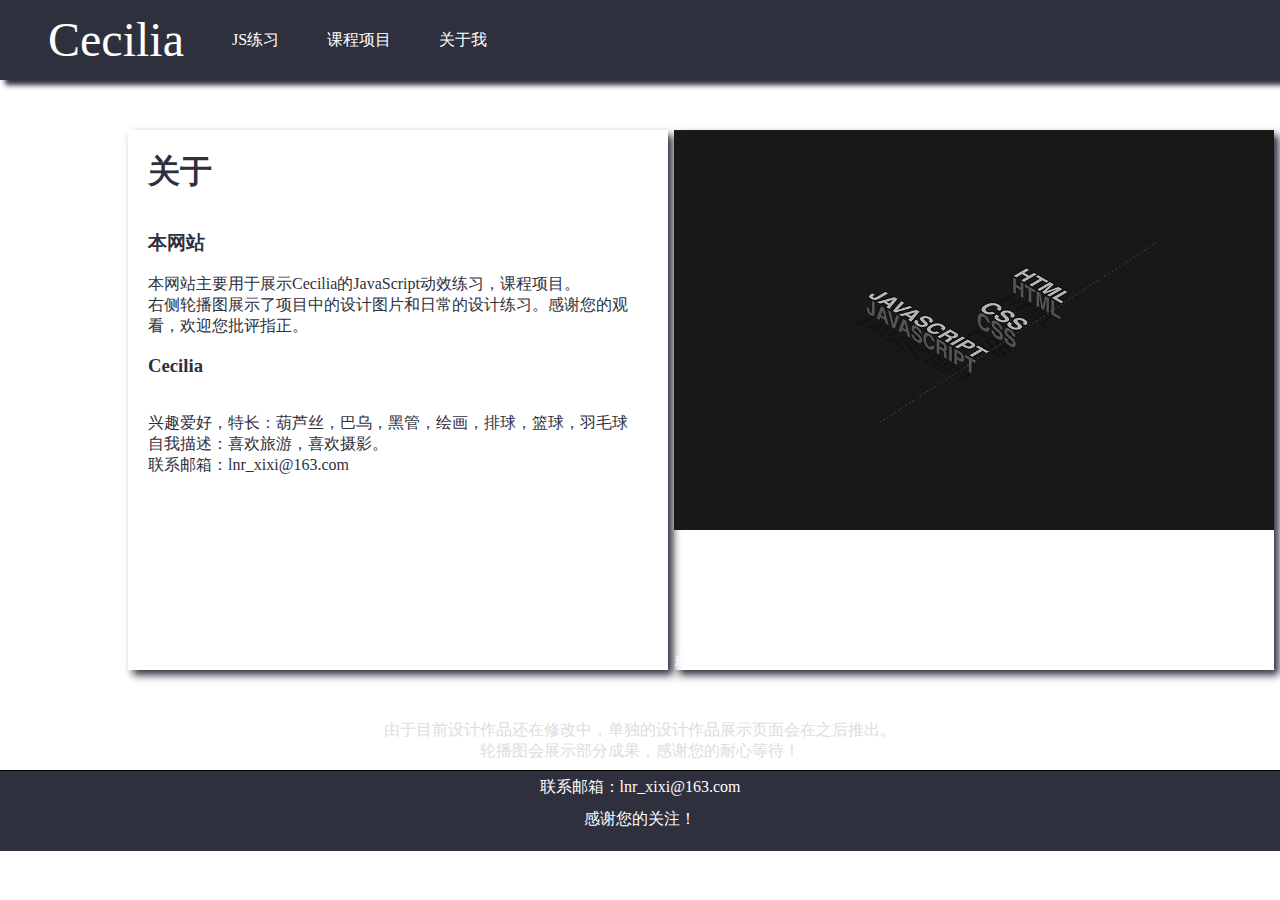
<file: index.html>
<!DOCTYPE html>
<html lang="en">

<head>
    <meta charset="UTF-8">
    <meta name="viewport" content="width=device-width, initial-scale=1.0">
    <meta http-equiv="X-UA-Compatible" content="ie=edge">
    <title>Document</title>
    <link rel="stylesheet" href="base.css">
    <script src="common.js"></script>
    <style>
        /* 轮播图 */
        
        #leftIntro {
            width: 500px;
            height: 500px;
            position: relative;
            float: left;
            margin-left: 10%;
            margin-top: 50px;
            /* border: 1px solid black; */
            /* background: white; */
            color: #2E303D;
            z-index: 990;
            text-align: left;
            padding: 20px;
            box-shadow: 5px 5px 8px #2E303D;
        }
        
        @media screen and (max-width: 1230px) {
            #leftIntro {
                width: 1024px;
                height: 350px;
                margin-left: 50px;
                text-align: center;
            }
        }
        
        #content {
            position: relative;
            top: 50px;
            width: 600px;
            height: 540px;
            /* border: 1px solid #2E303D; */
            margin: 0px auto;
            z-index: 990;
            overflow: hidden;
            /* border: 1px solid black; */
            box-shadow: 5px 5px 8px #2E303D;
        }
        
        .carousel {
            position: absolute;
            top: 0;
            left: 0;
            width: 700%;
        }
        
        .carousel li {
            list-style: none;
            /* position: relative; */
            float: left;
        }
        
        .arrLeft,
        .arrRight {
            display: none;
            position: absolute;
            top: 50%;
            margin-top: -20px;
            width: 24px;
            height: 40px;
            background: rgba(0, 0, 0, .3);
            text-align: center;
            line-height: 40px;
            color: #fff;
            font-family: 'icomoon';
            font-size: 18px;
            z-index: 992;
            cursor: pointer;
        }
        
        .arrRight {
            right: 0;
        }
        
        .circle {
            position: absolute;
            bottom: 100px;
            left: 40%;
        }
        
        .circle li {
            float: left;
            width: 8px;
            height: 8px;
            /*background-color: #fff;*/
            border: 2px solid rgba(255, 255, 255, 0.5);
            margin: 0 3px;
            border-radius: 50%;
            /*鼠标经过显示小手*/
            cursor: pointer;
            list-style: none;
        }
        
        .current {
            background-color: #fff;
        }
        
        #carouselText {
            position: absolute;
            bottom: 0;
            color: white;
        }
        
        #bottombox {
            width: 100%;
            height: 50px;
            background-color: white;
            color: #ddd;
            text-align: center;
            margin-top: 100px;
            /* position: relative;
            float: left; */
        }
    </style>
</head>

<body>

    <div class='header'>
        <ul id='head'>
            <li>
                <a href="index.html">
                    <p style="font-size:48px;">Cecilia</p>
                </a>
            </li>
            <li><a href="jsexsercise.html">JS练习</a></li>
            <!-- <li><a href="javascript:">设计作品</a></li> -->
            <li><a href="project1.html">课程项目</a></li>
            <li><a href="index.html">关于我</a></li>
        </ul>
    </div>
    <div id="smallheader">
        <div class='more'>
            <a href="javascript:"><img src="image/more.png"></a>
        </div>
        <div class='close'>
            <img src='image/close.png'>
        </div>
        <div class='portrait'>
            <a href="index.html"><img src="image/port.jpg"></a>
        </div>
        <div class='contact'>
            <a href="javascript:"><img src="image/contact.png"></a>
        </div>
        <div class='email'>
            <p>lnr_xixi@163.com</p>
        </div>
    </div>

    <div id='smallNav'>
        <ul>
            <li><a href="jsexsercise.html">JS练习</a></li>
            <!-- <li><a href="javascript:">设计作品</a></li> -->
            <li><a href="project1.html">课程项目</a></li>
            <li><a href="jindex.html">关于我</a></li>
        </ul>
    </div>
    <div id="rightbox"></div>

    <div id="leftIntro">
        <h1>关于</h1>
        </br>
        </br>
        <h3>本网站</h3>
        </br>
        <span>本网站主要用于展示Cecilia的JavaScript动效练习，课程项目。
        </br>
        右侧轮播图展示了项目中的设计图片和日常的设计练习。感谢您的观看，欢迎您批评指正。
    </span>
        </br>
        </br>
        <h3>Cecilia</h3>
        </br>
        </br>
        <span>
            兴趣爱好，特长：葫芦丝，巴乌，黑管，绘画，排球，篮球，羽毛球</br>
            自我描述：喜欢旅游，喜欢摄影。</br>
            联系邮箱：lnr_xixi@163.com
        </span>


    </div>

    <div id="content">
        <!-- 箭头 -->
        <div class='arrLeft'>&lt;</div>
        <div class='arrRight'>&gt;</div>

        <!-- 图片 -->
        <ul class="carousel">
            <li>
                <a><img src="image/js.png" style="width:600px;"></a>
            </li>
            <li>
                <a><img src="image/BBI.png" style="width:600px;"></a>
            </li>
            <li>
                <a><img src="image/design.png" style="width:600px;"></a>
            </li>
            <li>
                <a><img src="image/fringelessPos.png" style="width:600px;"></a>
            </li>
            <li>
                <a><img src="image/Lisbon.png" style="width:600px;"></a>
            </li>
            <li>
                <a><img src="image/portraits.png" style="width:600px;"></a>
            </li>
            <!-- <li>
                <a><img src="blackandwhite.png" style="width:600px;"></a>
            </li> -->
        </ul>

        <!-- 圆点 -->
        <ol class='circle'></ol>
        <div id="carouselText">
            点击箭头查看
        </div>
    </div>

    <div id="bottombox"><span>由于目前设计作品还在修改中，单独的设计作品展示页面会在之后推出。
    </br>轮播图会展示部分成果，感谢您的耐心等待！</span>
    </div>
    <div id='footer'>
        <p style="color:white">联系邮箱：lnr_xixi@163.com
            </br>感谢您的关注！
        </p>
    </div>


    <script>
        var more = document.querySelector('.more');
        var close = document.querySelector('.close');
        var samllNav = document.querySelector('#smallNav');

        more.addEventListener('click', function() {
            more.style.display = 'none';
            close.style.display = 'block';
            samllNav.style.display = 'block';

        })
        close.addEventListener('click', function() {
            more.style.display = 'block';
            close.style.display = 'none';
            samllNav.style.display = 'none';
        })

        var contact = document.querySelector('.contact');
        var email = document.querySelector('.email');
        contact.addEventListener('mouseover', function() {
            email.style.display = 'block';
        });
        contact.addEventListener('mouseleave', function() {
            email.style.display = 'none';
        })


        // 轮播图
        // 1.鼠标经过，显示箭头
        var arrLeft = document.querySelector('.arrLeft');
        var arrRight = document.querySelector('.arrRight');

        var content = document.querySelector('#content');

        content.addEventListener('mouseenter', function() {
            arrLeft.style.display = 'block';
            arrRight.style.display = 'block';
            //放在上面停止即自动播放
            clearInterval(autoTimer);
            autoTimer = null;
        });

        content.addEventListener('mouseleave', function() {
            arrLeft.style.display = 'none';
            arrRight.style.display = 'none';
            //挪开开启
            autoTimer = setInterval(function() {
                arrRight.click();
            }, 2000)
        });

        //自动播放
        var autoTimer = setInterval(function() {
            arrRight.click();
        }, 2000);

        //2.点击箭头移动
        var imgWidth = content.offsetWidth;
        var carousel = document.querySelector('.carousel');

        //3.小圆圈
        var circle = document.querySelector('.circle');

        for (var i = 0; i < carousel.children.length; i++) {
            var li = document.createElement('li');
            circle.appendChild(li);
            li.setAttribute('index', i);
            //绑定小圆圈点击事件
            li.addEventListener('click', function() {
                //取消其他小圆圈的类
                for (var i = 0; i < circle.children.length; i++) {
                    circle.children[i].className = '';
                }

                var index = this.getAttribute('index');
                //绑定num和cirnum
                num = index;
                cirnum = index;
                // carousel.style.Left = -index*imgWidth + 'px';
                animation(carousel, -index * imgWidth);
                //点击那一个圆圈就是‘current‘
                this.className = 'current';
            })

        }
        circle.children[0].className = 'current';

        //箭头控制
        var num = 0;
        var cirnum = 0;
        var cloneli = carousel.children[0].cloneNode(true);
        carousel.appendChild(cloneli);

        // 右侧
        var flag = true;
        arrRight.addEventListener('click', function() {
            //节流阀
            if (flag) {
                flag = false;
                //关闭节流阀，动画执行完毕之后开启
                if (num == carousel.children.length - 1) {
                    carousel.style.left = 0;
                    num = 0;
                }
                num++;
                animation(carousel, -num * imgWidth, function() {
                    flag = true; //打开节流阀
                });
                // carousel.style.left = num * imgWidth + 'px';
                //绑定小圆圈的变化
                cirnum++;
                if (cirnum == circle.children.length) {
                    cirnum = 0;
                }
                circleChange();
            }


        })

        // 左侧
        arrLeft.addEventListener('click', function() {
            if (flag) {
                flag = false;
                if (num == 0) {
                    num = carousel.children.length - 1;
                    carousel.style.left = -num * imgWidth + 'px';
                }
                num--;
                animation(carousel, -num * imgWidth, function() {
                    flag = true
                }); //打开节流阀
                //绑定小圆圈的变化
                cirnum--;
                if (cirnum < 0) {
                    cirnum = circle.children.length - 1;
                }
                circleChange();
            }



        })



        //动画函数
        function animation(obj, target, callback) {
            clearInterval(obj.timer);

            obj.timer = setInterval(function() {

                var step = (target - obj.offsetLeft) / 10;
                step = step > 0 ? Math.ceil(step) : Math.floor(step);
                if (obj.offsetLeft == target) {
                    clearInterval(obj.timer);
                    callback && callback();
                }

                obj.style.left = obj.offsetLeft + step + 'px';


            }, 15);
        }
        //小圆圈变化
        function circleChange() {
            for (var i = 0; i < circle.children.length; i++) {
                circle.children[i].className = '';
            }
            circle.children[cirnum].className = 'current';
        }
    </script>

</body>

</html>
</file>
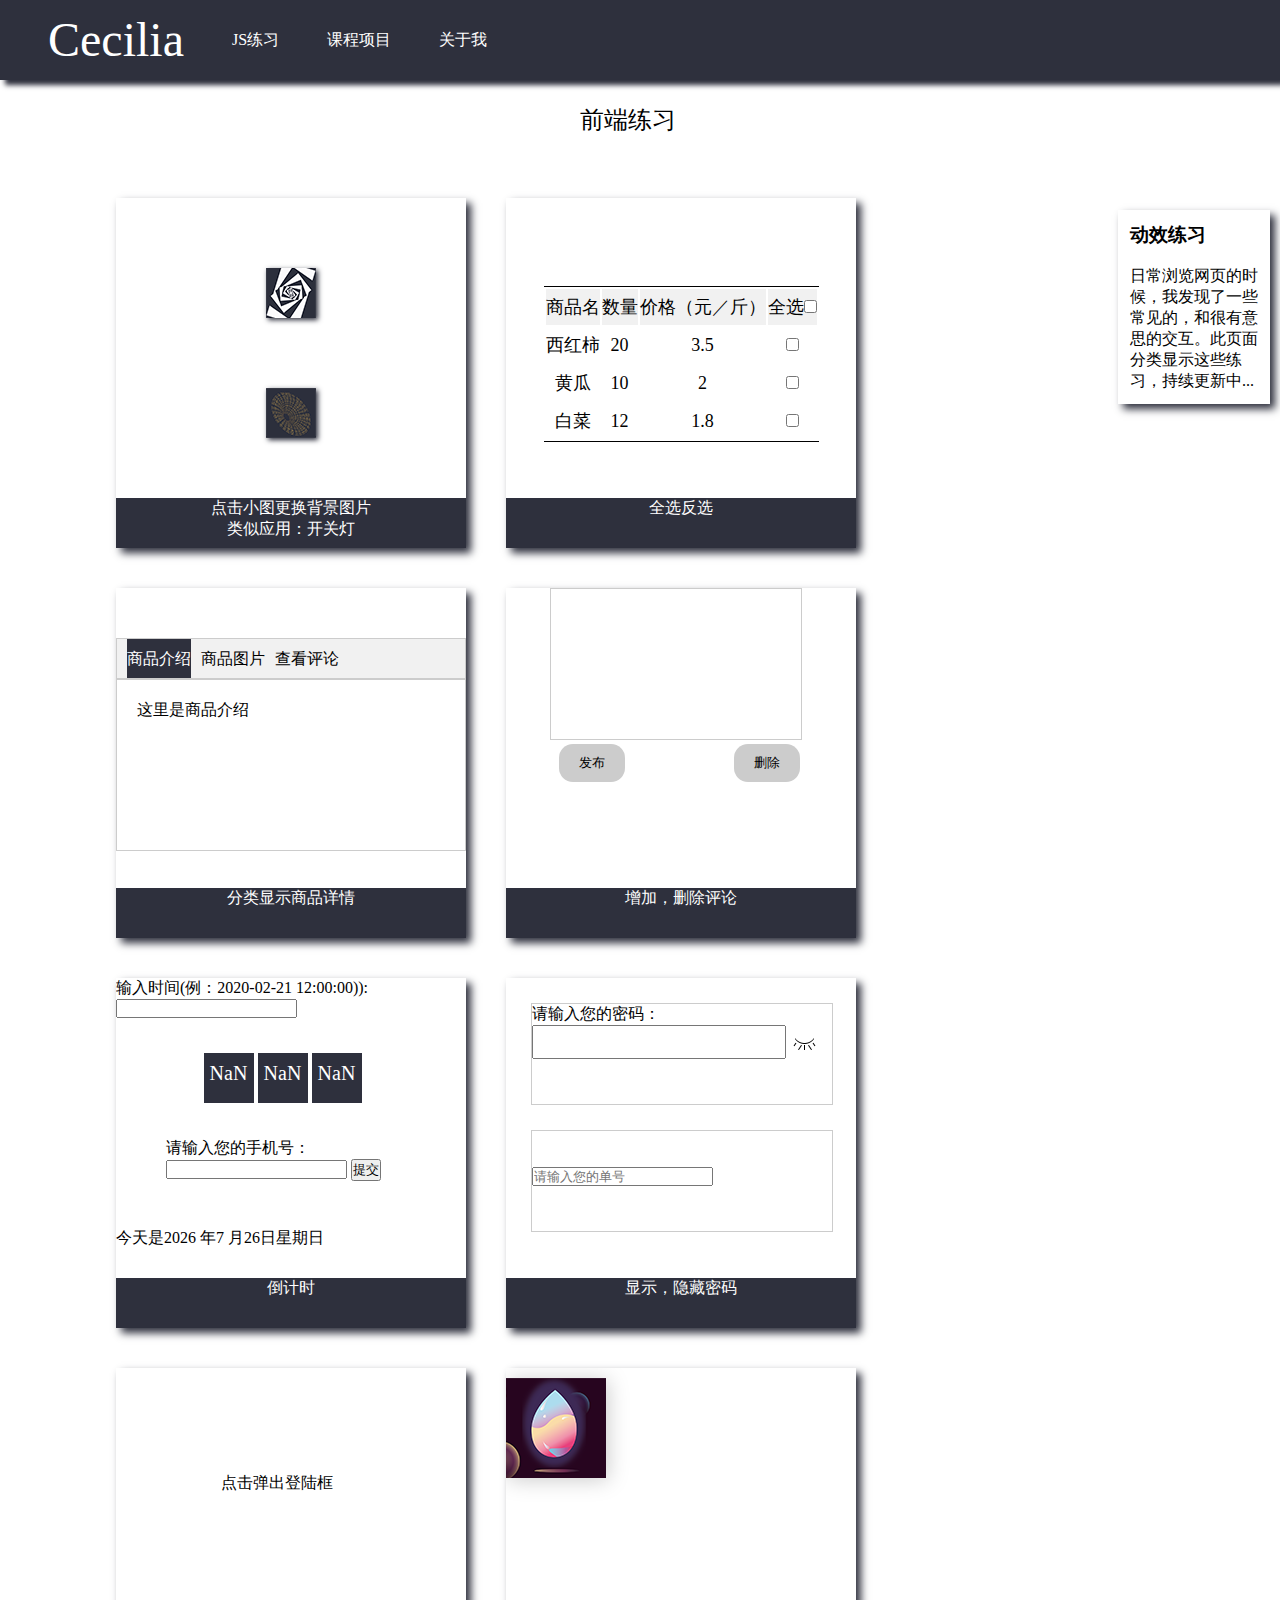
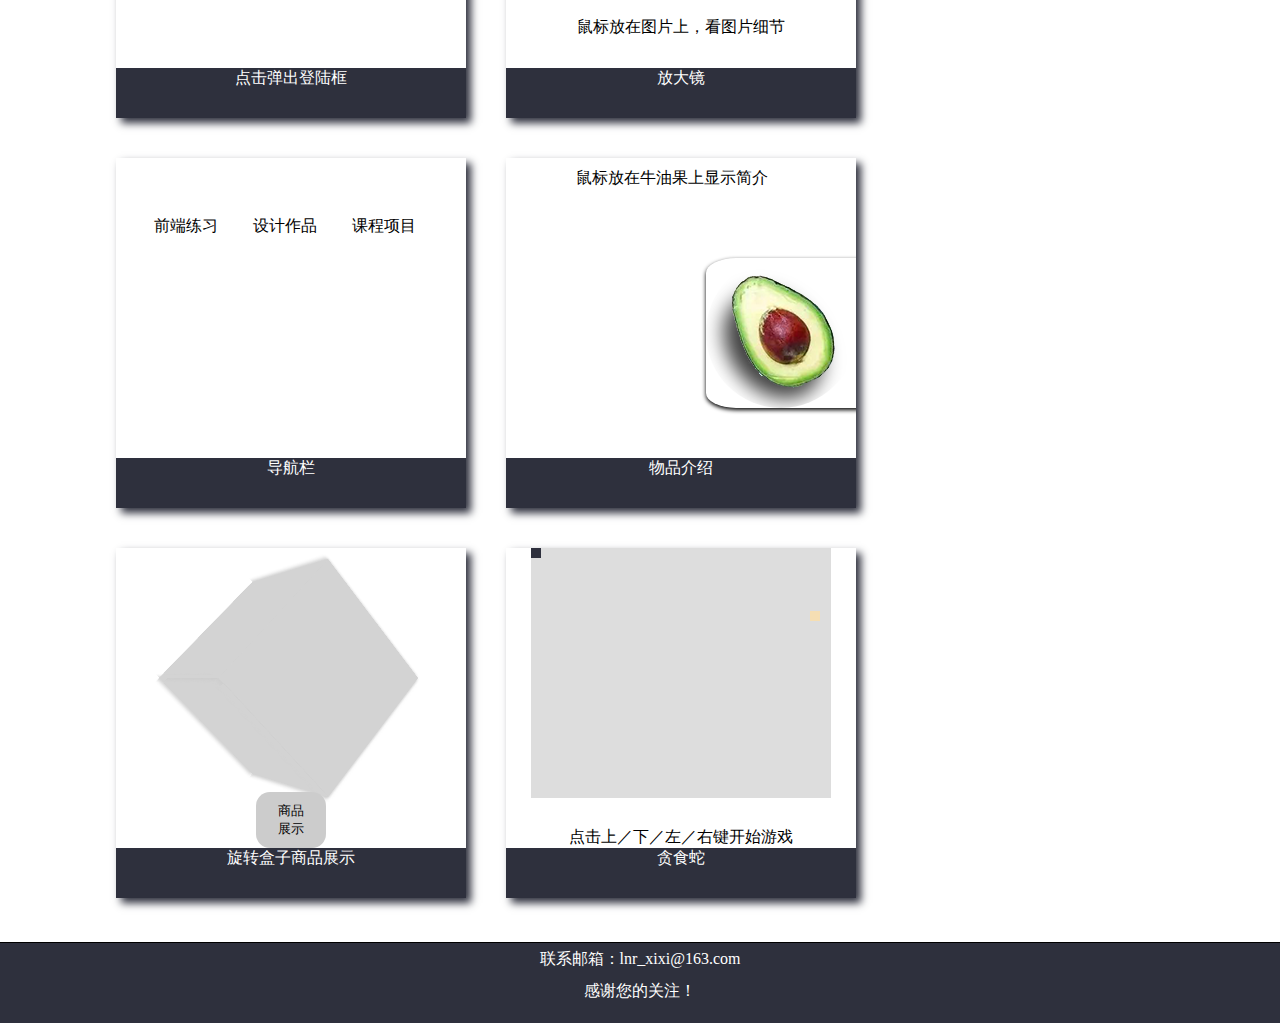
<file: jsexsercise.html>
<!DOCTYPE html>
<html lang="en">

<head>
    <meta charset="UTF-8">
    <meta name="viewport" content="width=device-width, initial-scale=1.0">
    <meta http-equiv="X-UA-Compatible" content="ie=edge">
    <title>Document</title>
    <link rel="stylesheet" href="base.css">
    <script src="common.js"></script>
    <style>
        #project {
            position: relative;
            width: 120px;
            height: 50px;
            margin: 24px auto;
        }
        
        #project p {
            font-size: 24px;
        }
        
        #introjs {
            width: 10%;
            /* height: 300px; */
            position: absolute;
            top: 200px;
            right: 0;
            /* border: 1px solid black; */
            margin: 10px;
            padding: 12px;
            box-shadow: 5px 5px 8px #2E303D;
        }
        
        #introjs button {
            background-color: #2e303d;
            border: none;
            color: white;
            padding: 16px 32px;
            text-align: center;
            text-decoration: none;
            display: inline-block;
            font-size: 12px;
            margin: 4px 2px;
            BORDER-RADIUS: 5%;
            -webkit-transition-duration: 0.4s;
            transition-duration: 0.4s;
            cursor: pointer;
            display: none;
        }
        
        #introjs button:hover {
            background-color: lightgrey;
            color: white;
        }
        
        #maincontent {
            position: relative;
            width: 85%;
            /* height: 660px; */
            margin: 24px auto;
            /* border: 1px solid black; */
            overflow: scroll;
        }
        /* 更换背景图片 */
        
        .jsEg {
            position: relative;
            display: inline-block;
            float: left;
            list-style: none;
            /* border: 1px solid black; */
            width: 350px;
            height: 350px;
            margin: 20px;
            overflow: scroll;
            box-shadow: 5px 5px 8px #2e303d;
        }
        
        .jsEg:hover {
            box-shadow: 2px 2px 5px #2E303D;
        }
        /* 全选反选 */
        
        #changeColor {
            border-top: 1px solid black;
            border-bottom: 1px solid black;
            line-height: 36px;
            text-align: center;
            font-size: 18px;
            margin: 25% auto;
            padding: 10px auto;
        }
        
        #changeColor thead {
            background-color: #f1f1f1;
            /* padding: 20px; */
        }
        /* 商品介绍 */
        
        #commentHead {
            /* width: 100%; */
            height: 39px;
            margin-top: 50px;
            border: 1px solid #ccc;
            background-color: #f1f1f1;
        }
        
        #commentHead li {
            list-style: none;
            float: left;
            height: 39px;
            line-height: 39px;
            text-align: center;
            margin-left: 10px;
            cursor: pointer;
        }
        
        #commentHead .current {
            background-color: #2E303D;
            color: white;
        }
        
        #commentBody {
            height: 150px;
            border: 1px solid #ccc;
            padding: 20px 0 0 20px;
        }
        
        .item {
            display: none;
        }
        /* 增加／删除评论 */
        
        #text {
            width: 250px;
            height: 150px;
            position: relative;
            border: 1px solid #ccc;
            margin: auto 12.5%;
            outline: none;
            resize: none;
            overflow: scroll;
        }
        
        #addComment {
            margin-top: 50px;
        }
        
        #addComment>li {
            width: 300px;
            padding: 5px;
            color: 2E303D;
            margin: 0 8px;
            padding: 15px;
            background-color: #ccc;
            list-style: none;
        }
        
        .commentbtn {
            position: relative;
            top: 0;
            background-color: #ccc;
            text-decoration: none;
            border: none;
            display: inline-block;
            padding: 10px 20px;
            border-radius: 14px;
            margin: auto 15%;
        }
        
        .commentbtn {
            -webkit-transition-duration: 0.4s;
            /* Safari */
            transition-duration: 0.4s;
        }
        
        .commentbtn:hover {
            background-color: #2E303D;
            /* Green */
            color: white;
        }
        
        #addComment>li a {
            float: right;
        }
        /*  倒计时 */
        
        #count {
            margin: 10% 25%;
        }
        
        #count span {
            display: inline-block;
            width: 50px;
            height: 50px;
            background-color: #2E303D;
            font-size: 20px;
            color: white;
            line-height: 40px;
            text-align: center;
        }
        
        #yanzhengCount {
            margin: 10% 50px;
        }
        
        #timeStamp p {
            position: absolute;
            top: 250px;
        }
        /* 显示／隐藏密码*/
        
        #hide,
        #delivery {
            position: relative;
            margin: 25px;
            width: 300px;
            height: 100px;
            border: 1px solid #ccc;
        }
        
        #hide input {
            width: 250px;
            height: 30px;
            outline: none;
        }
        
        #hide img {
            position: absolute;
            top: 25px;
            right: 15px;
            width: 24px;
        }
        /* 快递单号 */
        
        .deliveryNum {
            position: absolute;
            top: 36px;
        }
        
        .bigDiv {
            display: none;
            position: absolute;
            top: -8px;
            width: 150px;
            border: 1px solid rgba(0, 0, 0.2);
            box-shadow: 0 2px 4px rgba(0, 0, 0.2);
            padding: 5px 0;
            font-size: 18px;
            line-height: 20px;
            color: #333;
        }
        
        .bigDiv::before {
            content: '';
            width: 0;
            height: 0;
            position: absolute;
            top: 28px;
            left: 28px;
            border: 8px solid #ccc;
            border-style: solid dashed dashed;
            border-color: #fff transparent transparent;
        }
        /* 点击弹出登陆框 */
        
        #loginLink {
            position: relative;
            margin: 30%;
        }
        
        #loginDiv {
            display: none;
            width: 300px;
            height: 220px;
            position: absolute;
            border: 1px solid #ebebeb;
            left: 170px;
            top: -80px;
            background: #ffff;
            box-shadow: 0px 0px 20px #ddd;
            z-index: 999;
            transform: translate(-50%, 50%);
        }
        
        #loginTitile {
            width: 100%;
            margin: 10px 0px 0px 0px;
            text-align: center;
            line-height: 40px;
            height: 40px;
            font-size: 18px;
            position: relative;
            cursor: pointer;
        }
        
        #loginTitile span {
            position: absolute;
            width: 35px;
            height: 35px;
            font-size: 12px;
            right: -10px;
            top: -20px;
            border: 1px solid #ebebeb;
            background: #ffff;
            border-radius: 50%;
        }
        
        #loginContent {
            margin-top: 10px;
        }
        
        #loginBtn {
            width: 50%;
            height: 30px;
            margin: 10px auto;
            border: 1px solid #ebebeb;
            text-align: center;
            font-size: 12px;
        }
        
        #loginMask {
            width: 100%;
            height: 100%;
            display: none;
            position: absolute;
            top: 0;
            left: 0;
            background: rgba(0, 0, 0, 0.3);
        }
        
        .loginInput {
            overflow: hidden;
            margin: 0px 0px 20px 0px;
        }
        
        .loginInput label {
            float: left;
            width: 90px;
            padding-right: 10px;
            text-align: right;
            line-height: 35px;
            height: 35px;
            font-size: 12px;
        }
        
        .loginInput input {
            float: left;
            line-height: 35px;
            height: 35px;
            width: 150px;
            border: 1px solid #ebebeb;
            text-indent: 5px;
        }
        /* 导航栏 */
        
        .nav {
            margin: 50px 20px;
        }
        
        .nav>li {
            position: relative;
            float: left;
            width: 99px;
            height: 36px;
            text-align: center;
            list-style-type: none;
        }
        
        .nav li a {
            display: block;
            width: 100%;
            height: 100%;
            line-height: 36px;
            color: #333;
        }
        
        .nav li a:hover {
            background-color: #eeee;
        }
        
        .nav ul {
            display: none;
            position: absolute;
            top: 36px;
            left: 0;
            width: 100%;
            border-left: 1px solid #eeee;
            border-right: 1px solid #eeee;
        }
        
        .nav ul li {
            border-bottom: 1px solid #eeee;
            list-style-type: none;
        }
        
        .nav ul li a:hover {
            background-color: #eeee;
        }
        /*  放大镜*/
        
        #fangdajing {
            width: 100px;
            height: 100px;
            position: absolute;
            top: 0;
            box-shadow: 2px 2px 20px #ccc;
            margin-top: 10px;
        }
        
        #fangdaSmall {
            width: 100px;
            height: 100px;
            position: relative;
            left: 0;
            float: left;
            /* border: 1px solid black; */
        }
        
        #fangdaMask {
            position: absolute;
            top: 0;
            left: 0;
            width: 60px;
            height: 60px;
            background-color: wheat;
            opacity: 0.4;
            z-index: 999;
            display: none;
        }
        
        #fangdaBig {
            width: 200px;
            height: 200px;
            position: absolute;
            top: 0;
            left: 110px;
            box-shadow: 2px 2px 20px #ccc;
            overflow: hidden;
            display: none;
        }
        /* 物品介绍 */
        
        #avocado {
            width: 150px;
            height: 150px;
            position: absolute;
            top: 100px;
            right: 0;
            overflow: hidden;
            border-radius: 50%;
            z-index: 999;
            cursor: pointer;
        }
        
        #introText {
            position: relative;
            margin: 10px 20%;
        }
        
        #introAvo {
            width: 300px;
            height: 150px;
            position: absolute;
            top: 100px;
            left: 200px;
            border-radius: 10% 0 0 10%;
            background-color: white;
            box-shadow: 0 2px 4px rgba(0, 0, 0.2);
            z-index: 998;
        }
        
        .nutrition li {
            margin: 20px 10px;
            position: relative;
            left: 25px;
        }
        /* 旋转盒子商品展示 */
        
        #breathing {
            width: 300px;
            height: 300px;
            position: absolute;
            top: -20px;
            left: 20px;
            transform-style: preserve-3d;
            transform: perspective(600px) rotateY(-60deg) rotateX(45deg);
            /* transform: */
        }
        
        .breathing div {
            width: 150px;
            height: 150px;
            position: absolute;
            top: 75px;
            left: 75px;
            box-shadow: 0 2px 4px #ccc;
            background-color: lightgrey;
        }
        
        .top {
            transform: translateZ(75px);
        }
        
        .bottom {
            transform: translateZ(-75px);
        }
        
        .left {
            transform: rotateX(90deg) translateZ(-75px);
        }
        
        .right {
            transform: rotateX(90deg) translateZ(75px);
        }
        
        .front {
            transform: rotateY(90deg) translateZ(-75px);
        }
        
        .back {
            transform: rotateY(90deg) translateZ(75px);
        }
        
        .showBtn,
        #snakeBtn {
            position: absolute;
            bottom: 50px;
            background-color: #ccc;
            text-decoration: none;
            border: none;
            display: inline-block;
            padding: 10px 20px;
            border-radius: 14px;
            margin: auto 40%;
        }
        /* 贪吃蛇 */
        
        #playground {
            width: 300px;
            height: 250px;
            position: absolute;
            top: 0;
            left: 25px;
            background-color: #ddd;
        }
        
        #snakeHead {
            width: 10px;
            height: 10px;
            background-color: #2E303D;
            position: absolute;
        }
        
        #snakeFood {
            width: 10px;
            height: 10px;
            background-color: wheat;
            position: absolute;
        }
        
        .snakeBody {
            width: 10px;
            height: 10px;
            position: absolute;
            background-color: red;
            z-index: 999;
            /* position: absolute; */
        }
        /* #snakeBodyAll {
            position: absolute;
            z-index: 999;
        } */
        /* general盒子 */
        
        .up {
            position: absolute;
            top: 0;
            width: 100%;
            height: 100%;
            /* border: 1px solid black; */
        }
        
        .inner {
            width: 50px;
            height: 50px;
            position: relative;
            margin: 20% auto;
            /* float: left; */
            box-shadow: 2px 2px 5px #2E303D;
        }
        
        .inner:hover {
            box-shadow: 2px 2px 5px white;
            cursor: pointer;
        }
        
        .down {
            position: absolute;
            bottom: 0;
            width: 100%;
            height: 50px;
            /* border: 1px solid black; */
            background-color: #2E303D;
            color: white;
            text-align: center;
        }
    </style>
</head>

<body>
    <div class='header'>
        <ul id='head'>
            <li>
                <a href="index.html">
                    <p style="font-size:48px;">Cecilia</p>
                </a>
            </li>
            <li><a href="jsexsercise.html">JS练习</a></li>
            <!-- <li><a href="javascript:">设计作品</a></li> -->
            <li><a href="project1.html">课程项目</a></li>
            <li><a href="index.html">关于我</a></li>
        </ul>
    </div>
    <div id="smallheader">
        <div class='more'>
            <a href="javascript:"><img src="image/more.png"></a>
        </div>
        <div class='close'>
            <img src='image/close.png'>
        </div>
        <div class='portrait'>
            <a href="index.html"><img src="image/port.jpg"></a>
        </div>
        <div class='contact'>
            <a href="javascript:"><img src="image/contact.png"></a>
        </div>
        <div class='email'>
            <p>lnr_xixi@163.com</p>
        </div>
    </div>

    <div id='smallNav'>
        <ul>
            <li><a href="jsexsercise.html">JS练习</a></li>
            <!-- <li><a href="javascript:">设计作品</a></li> -->
            <li><a href="project1.html">课程项目</a></li>
            <li><a href="index.html">关于我</a></li>
        </ul>
    </div>
    <div id='project'>
        <p>前端练习</p>
    </div>
    <div id="introjs">
        <h3>动效练习</h3>
        </br>
        <span>日常浏览网页的时候，我发现了一些常见的，和很有意思的交互。此页面分类显示这些练习，持续更新中...</span>
        </br><button>
            <!-- <img src="backtop.png"> -->
            返回顶部
        </button>
    </div>
    <div id="maincontent">
        <ul>
            <li class="jsEg">
                <div class='up' id="firstUp">
                    <div class="inner"><img src="image/backsmall1.png"></div>
                    <div class="inner"><img src="image/backsmall2.png"></div>
                </div>
                <div class='down'>
                    <p>点击小图更换背景图片
                        </br>
                        类似应用：开关灯
                    </p>

                </div>
            </li>

            <li class="jsEg">
                <div class='up' id=''>
                    <table id='changeColor'>
                        <thead class='ccHead'>
                            <tr>
                                <td>商品名</td>
                                <td>数量</td>
                                <td>价格（元／斤）</td>
                                <td>
                                    全选<input type="checkbox" id="checkAll">
                                </td>
                            </tr>
                        </thead>
                        <tbody id='ccBody'>
                            <tr>
                                <td>西红柿</td>
                                <td>20</td>
                                <td>3.5</td>
                                <td><input type="checkbox" id=""></td>
                            </tr>
                            <tr>
                                <td>黄瓜</td>
                                <td>10</td>
                                <td>2</td>
                                <td><input type="checkbox" id=""></td>
                            </tr>
                            <tr>
                                <td>白菜</td>
                                <td>12</td>
                                <td>1.8</td>
                                <td><input type="checkbox" id=""></td>
                            </tr>
                        </tbody>
                    </table>
                </div>
                <div class='down' id=''>
                    <p>全选反选</p>
                </div>
            </li>

            <li class="jsEg">
                <div class='up' id=''>
                    <div id='commentHead'>
                        <ul>
                            <li class='current'>商品介绍</li>
                            <li>商品图片</li>
                            <li>查看评论</li>
                        </ul>
                    </div>
                    <div id='commentBody'>
                        <div class='item' style="display:block">这里是商品介绍</div>
                        <div class='item' style="display:none">这里可以放商品图片</div>
                        <div class='item' style="display:none">这里是评论区，欢迎留下您的评论。</div>
                    </div>
                </div>
                <div class='down' id=''>
                    <p>分类显示商品详情</p>
                </div>
            </li>
            <li class="jsEg">
                <div class='up' id=''>
                    <textarea id='text'></textarea></br>
                    <button class='commentbtn' id="submitCom">发布</button>
                    <button class='commentbtn' id="deleteText">删除</button>
                    <ul id="addComment"></ul>
                </div>
                <div class='down' id=''>
                    <p>增加，删除评论</p>
                </div>
            </li>
            <li class="jsEg">
                <div class='up' id='timeStamp'>
                    输入时间(例：2020-02-21 12:00:00)):<input type="text" id='getTime'>
                    <div id='count'>
                        <span class='hour'></span>
                        <span class='minute'></span>
                        <span class='second'></span>
                    </div>
                    <div id="yanzhengCount">
                        请输入您的手机号：</br>
                        <input type='number'>
                        <button id='yanzheng'>提交</button>
                    </div>
                    <p> 今天是：</p>
                </div>
                <div class='down' id=''>
                    <p>倒计时</p>
                </div>
            </li>
            <li class="jsEg">
                <div class='up'>
                    <div id='hide'>
                        请输入您的密码：</br>
                        <label for>
                            <img src="image/closeeye.png">
                        </label>
                        <input type='password' class=''>
                    </div>
                    <div id='delivery'>
                        <div class='bigDiv'></div>
                        <input type='text' placeholder='请输入您的单号' class='deliveryNum'>

                    </div>
                </div>

                <div class='down' id=''>
                    <p>显示，隐藏密码</p>
                </div>
            </li>
            <li class="jsEg">
                <div class='up' id=''>
                    <div id='loginLink'>
                        <a href="javascript:" style="color:black">点击弹出登陆框</a>
                    </div>

                    <div id='loginMask'></div>
                    <div id='loginDiv'>

                        <div id="loginTitile">用户登陆
                            <span>
                                <a id="closeBtn" href='javascript:' style="color:black">关闭</a>
                            </span>
                        </div>
                        <div id='loginContent'>
                            <div class="loginInput">
                                <label>用户名:</label>
                                <input type='text' placeholder="请输入用户名" class='list-input'>
                            </div>
                            <div class="loginInput">
                                <label>密码:</label>
                                <input type='password' placeholder="请输入密码" class='list-input'>
                            </div>
                        </div>
                        <div id='loginBtn'>
                            <a href="javascript:" style="color:black">登陆</a>
                        </div>
                    </div>
                </div>
                <div class='down' id=''>
                    <p>点击弹出登陆框</p>
                </div>

            </li>
            <!-- 放大镜 -->
            <li class="jsEg" id='fangdaDiv'>
                <div class='up' id=''>
                    <div id="fangdajing">

                        <img src="image/fangdaSmall.png">
                        <div id="fangdaMask"></div>

                        <div id="fangdaBig">
                            <img src="image/fangdaBig.png" id='moveBig' style="top:0; left:0; position:absolute;">
                        </div>
                    </div>
                    <div style='position:absolute; bottom:80px;width:100%; text-align:center'>鼠标放在图片上，看图片细节</div>
                </div>
                <div class='down' id=''>
                    <p>放大镜</p>
                </div>
            </li>
            <li class="jsEg">
                <div class='up' id=''>
                    <ul class='nav'>
                        <li>
                            <a href="javascript:" style="color:black">前端练习</a>
                            <ul style="display:none">
                                <li><a href="javascript:">放大镜</a></li>
                                <li><a href="javascript:">导航栏</a></li>
                                <li><a href="javascript:">登陆</a></li>
                            </ul>

                        </li>
                        <li>
                            <a href="javascript:" style="color:black">设计作品</a>
                            <ul style="display:none;">
                                <li><a href="javascript:">海报设计</a></li>
                                <li><a href="javascript:">旅行</a></li>
                            </ul>

                        </li>
                        <li>
                            <a href="javascript:" style="color:black">课程项目</a>
                            <ul style="display:none">
                                <li><a href="javascript:">网页设计</a></li>
                                <li><a href="javascript:">爱丁堡艺术节</a></li>
                                <li><a href="javascript:">时间管理工具</a></li>
                            </ul>
                        </li>
            </li>
            </div>
            <div class='down' id=''>
                <p>导航栏</p>
            </div>
            </li>
            <li class="jsEg">
                <div class='up' id=''>
                    <div id="introText">鼠标放在牛油果上显示简介</div>
                    <div id='avocado'>
                        <img src="image/avocado.png">
                    </div>
                    <div id="introAvo">
                        <ul class='nutrition'>
                            <li>健胃</li>
                            <li>美容养肤</li>
                            <li>低糖，高叶酸</li>
                        </ul>
                    </div>
                </div>
                <div class='down' id=''>
                    <p>物品介绍</p>
                </div>
            </li>
            <li class="jsEg">
                <div class='up' id=''>
                    <div id='breathing' class='breathing'>
                        <div class='top'></div>
                        <div class='left'></div>
                        <div class='right'></div>
                        <div class='front'></div>
                        <div class='back'></div>
                        <div class='bottom'></div>
                    </div>
                    <button class='showBtn'>商品展示</button>
                </div>
                <div class='down' id=''>
                    <p>旋转盒子商品展示</p>
                </div>
            </li>
            <li class="jsEg">
                <div class='up'>
                    <div id="playground">
                        <div id="snakeHead"></div>
                        <div id="snakeFood"></div>
                        <div id='snakeBodyAll'></div>
                    </div>
                    <div style="position:absolute;bottom:50px; width:100%;
                    text-align:center;">点击上／下／左／右键开始游戏</div>
                </div>
                <div class='down' id=''>
                    <p>贪食蛇</p>
                </div>
            </li>
            </ul>
    </div>

    <div id='footer'>
        <p style="color:white">联系邮箱：lnr_xixi@163.com
            </br>感谢您的关注！
        </p>
    </div>

    <script>
        //返回顶部
        var introjs = document.querySelector('#introjs');
        var header = document.querySelector('.header');
        var backbtn = introjs.querySelector('button');
        var slideTop = introjs.offsetTop + header.offsetHeight;

        document.addEventListener('scroll', function() {
            //获取页面被卷去的头部：window.pageYOffset，被卷去得左侧：window.pageXOffset
            //注意区别元素滚动距离(element.scrollTop)与页面滚动距离(pageYOffset)
            if (window.pageYOffset >= slideTop) {
                introjs.style.position = 'fixed';
                //当滚出offsetTop之后，由于sliderbar也有top值，会跳一下，解决：
                introjs.style.top = slideTop + 'px';
                backbtn.style.display = 'block';
            } else {
                introjs.style.position = 'absolute';
                introjs.style.top = 200 + 'px';
                backbtn.style.display = 'none';
            }
        })

        //返回顶部window.scroll(x,y) 里面的xy不加px; 
        backbtn.addEventListener('click', function() {
            //但是这么返回太生硬
            // window.scroll(0, 0);
            //缓动动画--窗口滚动，对象就是window
            backAnimation(window, 0);

        });

        function backAnimation(obj, target, callback) {
            clearInterval(obj.timer);
            obj.timer = setInterval(function() {

                //该成与垂直相关的距离window.pageYOffset
                var step = (target - window.pageYOffset) / 10;
                step = step > 0 ? Math.ceil(step) : Math.floor(step);
                if (window.pageYOffset == target) {
                    clearInterval(obj.timer);

                    callback && callback();
                }
                window.scroll(0, window.pageYOffset + step);
            }, 15);
            // alert(11);

        }


        //换肤案例
        var firstUp = document.querySelector('#firstUp');
        var imgs = firstUp.querySelectorAll('img');
        for (var i = 0; i < imgs.length; i++) {
            imgs[i].onclick = function() {
                firstUp.style.background = 'url(' + this.src + ')';
            }
        }

        //所在行背景变色，全选反选
        // 经过行变色
        var ccBody = document.querySelector('#ccBody');
        var rows = ccBody.querySelectorAll('tr');

        for (var i = 0; i < rows.length; i++) {

            rows[i].onmouseover = function() {
                for (var i = 0; i < rows.length; i++) {
                    rows[i].style.backgroundColor = '';
                }
                this.style.backgroundColor = 'grey';
            };

            rows[i].onmouseout = function() {
                this.style.backgroundColor = '';
            }
        }
        //全选反选
        var checkAll = document.querySelector('#checkAll');
        var checks = ccBody.getElementsByTagName('input');
        // 点击全选， 下方的都全选
        checkAll.onclick = function() {
            for (var i = 0; i < checks.length; i++) {
                checks[i].checked = this.checked;
            }
        }

        // 绑定下面所有选择按钮的点击事件，如果全部选中，就把全选按钮也选中

        for (var i = 0; i < checks.length; i++) {
            // 先给每一个check绑定事件
            checks[i].onclick = function() {
                var flag = true;
                // alert(11);
                //this.checked 可以获取每一个选框的
                //再循环一次检查是否所有的选框都被选了
                for (var i = 0; i < checks.length; i++) {
                    if (!checks[i].checked) {
                        flag = false;
                        break;
                    }
                }
                checkAll.checked = flag;
            }
        }

        //商品详情
        var commentHead = document.querySelector('#commentHead');
        var comLis = commentHead.querySelectorAll('li');

        var items = document.querySelectorAll('.item');
        for (var i = 0; i < comLis.length; i++) {
            comLis[i].setAttribute('index', i);
            comLis[i].onclick = function() {
                for (var i = 0; i < comLis.length; i++) {
                    comLis[i].className = '';
                    items[i].style.display = 'none';
                }
                this.className = 'current';
                var index = this.getAttribute('index');
                items[index].style.display = 'block';
            }
        }

        // 增加／删除评论
        var textarea = document.querySelector('textarea');
        var addComment = document.querySelector('#addComment');
        var submitCom = document.querySelector('#submitCom');
        submitCom.onclick = function() {
            if (textarea.value == '') {
                alert('请输入评论');
                return false;
            } else {
                var comLi = document.createElement('li');
                comLi.innerHTML = textarea.value + "<a href='javascript:'> 删除评论 </a>";
                textarea.value = '';
                addComment.insertBefore(comLi, addComment.children[0]);
                //删除
                var deleteCom = comLi.querySelectorAll('a');
                for (var i = 0; i < deleteCom.length; i++) {
                    deleteCom[i].onclick = function() {
                        addComment.removeChild(this.parentNode);
                    }
                }
            }
        }

        //如果没有评论了，就禁用删除按钮
        var deleteText = document.querySelector('#deleteText');
        deleteText.onclick = function() {
            if (addComment.children.length == 0) {
                this.disabled = true;
                alert('没有评论了，请添加评论。')
            } else {
                addComment.removeChild(addComment.children[0]);
            }
        }

        //倒计时案例
        var getTime = document.querySelector('#getTime');
        var hour = document.querySelector('.hour');
        var minute = document.querySelector('.minute');
        var second = document.querySelector('.second');

        var newTime = getTime.value;
        var inputTime = +new Date(newTime);

        countDown();
        setInterval(countDown, 1000);
        // console.log(inputTime);
        // 现在的时间距离1970-1-1午夜事件的毫秒数
        // var inputTime = +new Date('2020-02-20 12:00:00');

        function countDown() {
            var nowTime = +new Date();
            // 由于得到的是毫秒，记得／1000
            var calcuTime = (inputTime - nowTime) / 1000;

            var h = parseInt(calcuTime / 60 / 60 % 24);
            h = h < 10 ? '0' + h : h;
            hour.innerHTML = h;
            var m = parseInt(calcuTime / 60 % 60);
            m = m < 10 ? '0' + m : m;
            minute.innerHTML = m;
            var s = parseInt(calcuTime % 60);
            s = s < 10 ? '0' + s : s;
            second.innerHTML = s;
            // alert(m, s);
        }

        // 验证码
        // var yanzhengCount = document.querySelector('#yanzhengCount');
        var yanzheng = document.querySelector('#yanzheng');
        var timeryanzheng = null;
        yanzheng.addEventListener('click', function() {
            yanzheng.disabled = true;
            timeryanzheng = setInterval(countSeconds, 1000);
        })
        var secondNum = 15;

        function countSeconds() {
            if (secondNum == 0) {
                clearInterval(timeryanzheng);
                yanzheng.disabled = false;
                yanzheng.innerHTML = '提交';
                secondNum = 15;
            } else {

                yanzheng.innerHTML = secondNum + '秒之后重新发送';
                secondNum--;
            }

        }
        //提示时间
        var timeStamp = document.querySelector('#timeStamp');
        var pTime = timeStamp.querySelector('p');

        var date = new Date();

        function getDate() {
            var year = date.getFullYear();
            var month = date.getMonth();
            var dates = date.getDate();
            var day = date.getDay();

            var arr = ['星期日', '星期一', '星期二', '星期三', '星期四', '星期五', '星期六']
            return '今天是' + year + ' 年' + (month + 1) + ' 月' + dates + '日' +
                arr[day];
        }

        pTime.innerHTML = getDate();

        //显示隐藏密码
        var hide = document.querySelector('#hide');
        var eyes = hide.querySelector('img');
        var pass = hide.querySelector('input');

        var hidden = 0;
        eyes.addEventListener('click', function() {
            if (hidden == 0) {
                eyes.src = 'image/openeye.png';
                pass.type = 'text';
                hidden = 1;
            } else {
                eyes.src = 'image/closeeye.png';
                pass.type = 'password';
                hidden = 0;
            }

        })

        var delivery = document.querySelector('#delivery');
        var bigDiv = delivery.querySelector('.bigDiv');
        var deliveryNum = delivery.querySelector('input');
        //用keyup keydown检测事件发生
        deliveryNum.addEventListener('keyup', function() {
                if (deliveryNum.value == '') {
                    bigDiv.style.display = 'none';
                } else {
                    bigDiv.style.display = 'block';
                    bigDiv.innerHTML = this.value;
                }
            })
            //鼠标离开，大盒子隐藏
        deliveryNum.addEventListener('blur', function() {
            bigDiv.style.display = 'none';
        });
        deliveryNum.addEventListener('focus', function() {
            if (deliveryNum.value !== '') {
                bigDiv.style.display = 'block';
            }
        });
        // 点击弹出登陆框
        var loginLink = document.querySelector('#loginLink');
        var loginMask = document.querySelector('#loginMask');
        var loginDiv = document.querySelector('#loginDiv');
        var closeBtn = document.querySelector('#closeBtn');


        loginLink.addEventListener('click', function() {
            loginMask.style.display = 'block';
            loginDiv.style.display = 'block';
        });
        closeBtn.addEventListener('click', function() {
            loginMask.style.display = 'none';
            loginDiv.style.display = 'none';
        })

        // 放大镜
        var fangdaDiv = document.querySelector('#fangdaDiv');
        var fangdajing = document.querySelector('#fangdajing');
        var fangdaMask = document.querySelector('#fangdaMask');
        var fangdaBig = document.querySelector('#fangdaBig');
        var maincontent = document.querySelector('#maincontent');
        var moveBig = document.querySelector('#moveBig');

        fangdajing.addEventListener('mouseenter', function() {
            fangdaMask.style.display = 'block';
            fangdaBig.style.display = 'block';
        });

        fangdajing.addEventListener('mouseleave', function() {
            fangdaMask.style.display = 'none';
            fangdaBig.style.display = 'none';
        });

        fangdajing.addEventListener('mousemove', function(e) {

            // console.log(e.pageX);
            //计算鼠标在盒子内的位置，由此计算mask的位置
            // console.log(this.offsetLeft);
            var x = e.pageX - fangdaDiv.offsetLeft - maincontent.offsetLeft - this.offsetLeft;
            var y = e.pageY - fangdaDiv.offsetTop - maincontent.offsetTop - this.offsetTop;
            // console.log(fangdaDiv.offsetLeft);
            // console.log(e.pageX);
            // console.log(x, y);

            //mask的位置
            var maskX = x - (fangdaMask.offsetWidth / 2);
            var maskY = y - (fangdaMask.offsetHeight / 2);

            //判断，如果mask边界超过盒子边界，则不再移动；这里的盒子是正方形的，上下最大移动距离一样
            var maskMax = fangdajing.offsetWidth - fangdaMask.offsetWidth;
            //上下移动判断：
            if (maskX <= 0) {
                maskX = 0;
            } else if (maskX >= maskMax) {
                maskX = maskMax;
            };
            if (maskY <= 0) {
                maskY = 0;
            } else if (maskY >= maskMax) {
                maskY = maskMax;
            };
            fangdaMask.style.left = maskX + 'px';
            fangdaMask.style.top = maskY + 'px';

            //mask的移动距离／最大移动距离=大图片的移动距离／大图最大移动距离
            var moveBigMax = moveBig.offsetWidth - fangdaBig.offsetWidth;
            // console.log(fangdaBig.offsetWidth);
            // console.log(moveBig.offsetWidth);
            var bigX = maskX * moveBigMax / maskMax;
            var bigY = maskY * moveBigMax / maskMax;
            console.log(bigX);
            console.log(bigY);
            moveBig.style.left = -bigX + 'px';
            moveBig.style.top = -bigY + 'px';

        });






        //下拉菜单
        var nav = document.querySelector('.nav');
        var lis = nav.children;
        // console.log(lis);
        //element.childNodes 会返回文本元素

        // var liss = nav.childNodes;
        // console.log(liss);
        for (var i = 0; i < lis.length; i++) {
            lis[i].onmouseover = function() {
                this.children[1].style.display = 'block';
            };
            lis[i].onmouseout = function() {
                this.children[1].style.display = 'none';
            }
        }




        //物品简介
        var avocado = document.querySelector('#avocado');
        var introAvo = document.querySelector('#introAvo');

        function easeAni(obj, target, callback) {
            clearInterval(obj.timer);

            obj.timer = setInterval(function() {
                var step = (target - obj.offsetLeft) / 10;
                step = step > 0 ? Math.ceil(step) : Math.floor(step);

                if (obj.offsetLeft == target) {
                    clearInterval(obj.timer);
                    callback && callback();
                }
                obj.style.left = obj.offsetLeft + step + 'px';


            }, 30);
        };

        avocado.addEventListener('mouseenter', function() {
            easeAni(introAvo, 50);
        });
        avocado.addEventListener('mouseleave', function() {
            easeAni(introAvo, 200);
        });

        //旋转展示商品
        var breathing = document.querySelector('#breathing');
        var showBtn = document.querySelector('.showBtn');
        var flag = 0;

        showBtn.addEventListener('click', function() {
            if (flag == 0) {
                rotateTimer = setInterval(rotation, 60);
                showBtn.innerHTML = '停止'
                flag = 1;
            } else {
                clearInterval(rotateTimer);
                showBtn.innerHTML = '商品展示';
                flag = 0;

            }



        })
        var x = 0;
        var y = 0;

        function rotation() {
            x = x + 2;
            y = y + 2;
            breathing.style.transform = 'perspective(600px) rotateY(' + y + 'deg) rotateX(' + x + 'deg)';
        };

        // 贪吃蛇
        var playground = document.querySelector('#playground');
        var snakeHead = document.querySelector('#snakeHead');
        var snakeFood = document.querySelector('#snakeFood');
        var snakeBtn = document.querySelector('#snakeBtn');


        //记录
        var arrPosition = [];
        var num = 0; //数组长度
        var timer;

        //蛇移动!!!一定要加position定位！！
        document.onkeydown = function(e) {
            // alert('kaishi');
            var e = e || window.event;
            switch (e.keyCode) {
                case 37:
                    clearInterval(timer);
                    timer = window.setInterval(runLeft, 10);

                    function runLeft() {
                        if (snakeHead.offsetLeft > 0) {
                            snakeHead.style.left = snakeHead.offsetLeft - 1 + 'px';
                            snakeHead.style.top = snakeHead.offsetTop + 'px';
                            //记录蛇的位置
                            arrPosition.push([snakeHead.offsetLeft, snakeHead.offsetTop]);
                            num++;

                        } //else if (snakeHead.offsetLeft == 0) {
                        //     alert('Game Over');
                        // }
                    }
                    break;

                case 38:
                    clearInterval(timer);
                    timer = window.setInterval(runTop, 10);
                    // alert('kaishi');

                    function runTop() {
                        if (snakeHead.offsetTop > 0) {
                            snakeHead.style.top = snakeHead.offsetTop - 1 + 'px';
                            snakeHead.style.left = snakeHead.offsetLeft + 'px';
                            arrPosition.push([snakeHead.offsetLeft, snakeHead.offsetTop]);
                            num++;
                        } //else if (snakeHead.offsetTop == 0) {
                        //     // alert('Game Over');
                        // }
                    }
                    break;

                case 39:
                    clearInterval(timer);
                    timer = window.setInterval(runRight, 10);

                    function runRight() {
                        if (snakeHead.offsetLeft + snakeHead.offsetWidth <= 300) {
                            snakeHead.style.left = snakeHead.offsetLeft + 1 + 'px';
                            snakeHead.style.top = snakeHead.offsetTop + 'px';
                            arrPosition.push([snakeHead.offsetLeft, snakeHead.offsetTop]);
                            num++;
                        }
                    }
                    break;

                case 40:
                    clearInterval(timer);
                    timer = window.setInterval(runBottom, 10);

                    function runBottom() {
                        if (snakeHead.offsetTop + snakeHead.offsetHeight <= 250) {
                            snakeHead.style.top = snakeHead.offsetTop + 1 + 'px';
                            snakeHead.style.left = snakeHead.offsetLeft + 'px';
                            arrPosition.push([snakeHead.offsetLeft, snakeHead.offsetTop]);
                            num++;
                        }
                    }
                    break;

            }
        };
        // 食物随机出现
        function foodPosition() {
            snakeFood.style.left = Math.floor(Math.random() * 290) + 'px';
            snakeFood.style.top = Math.floor(Math.random() * 240) + 'px';
            // snakeFood.style.width = '10px';
            // snakeFood.style.height = '10px';
            snakeFood.style.position = 'absolute';
        }
        foodPosition();
        //检测碰撞(四种情况)并添加身体
        var sbody;
        var snakeBodyAll = document.querySelector('#snakeBodyAll');

        function eaten() {
            eat(snakeHead, snakeFood);

            function eat(obj1, obj2) {
                var obj1Left = obj1.offsetLeft;
                var obj1Width = obj1.offsetLeft + obj1.offsetWidth;
                var obj1Top = obj1.offsetTop;
                var obj1Height = obj1.offsetTop + obj1.offsetHeight;

                var obj2Left = obj2.offsetLeft;
                var obj2Width = obj2.offsetLeft + obj2.offsetWidth;
                var obj2Top = obj2.offsetTop;
                var obj2Height = obj2.offsetTop + obj2.offsetHeight;
                //四种碰撞情况
                if (!(obj1Left > obj2Width || obj1Width < obj2Left || obj1Top > obj2Height || obj1Height < obj2Top)) {
                    sbody = document.createElement('div');
                    sbody.setAttribute('class', 'snakeBody');
                    snakeBodyAll.appendChild(sbody);

                    foodPosition();
                    //身体跟随
                    setInterval(follow, 5);


                }
            }
        }

        var timer1 = setInterval(eaten, 10);
        var winner;
        //添加了多少身体
        function follow() {
            var bodyNum = document.getElementsByClassName('snakeBody');
            winner = bodyNum.length;
            var place = 0;
            for (var i = 0; i < bodyNum.length; i++) {
                place += 10;
                bodyNum[i].style.left = arrPosition[num - place][0] + 'px';
                bodyNum[i].style.top = arrPosition[num - place][1] + 'px';
                bodyNum[i].style.position = 'absolute';
                bodyNum[i].style.backgroundColor = "red";
            }


        }


        if (winner == 2) {
            clearInterval(timer);
            clearInterval(timer1);
            alert('Congratulations');
        }
    </script>
</body>

</html>
</file>
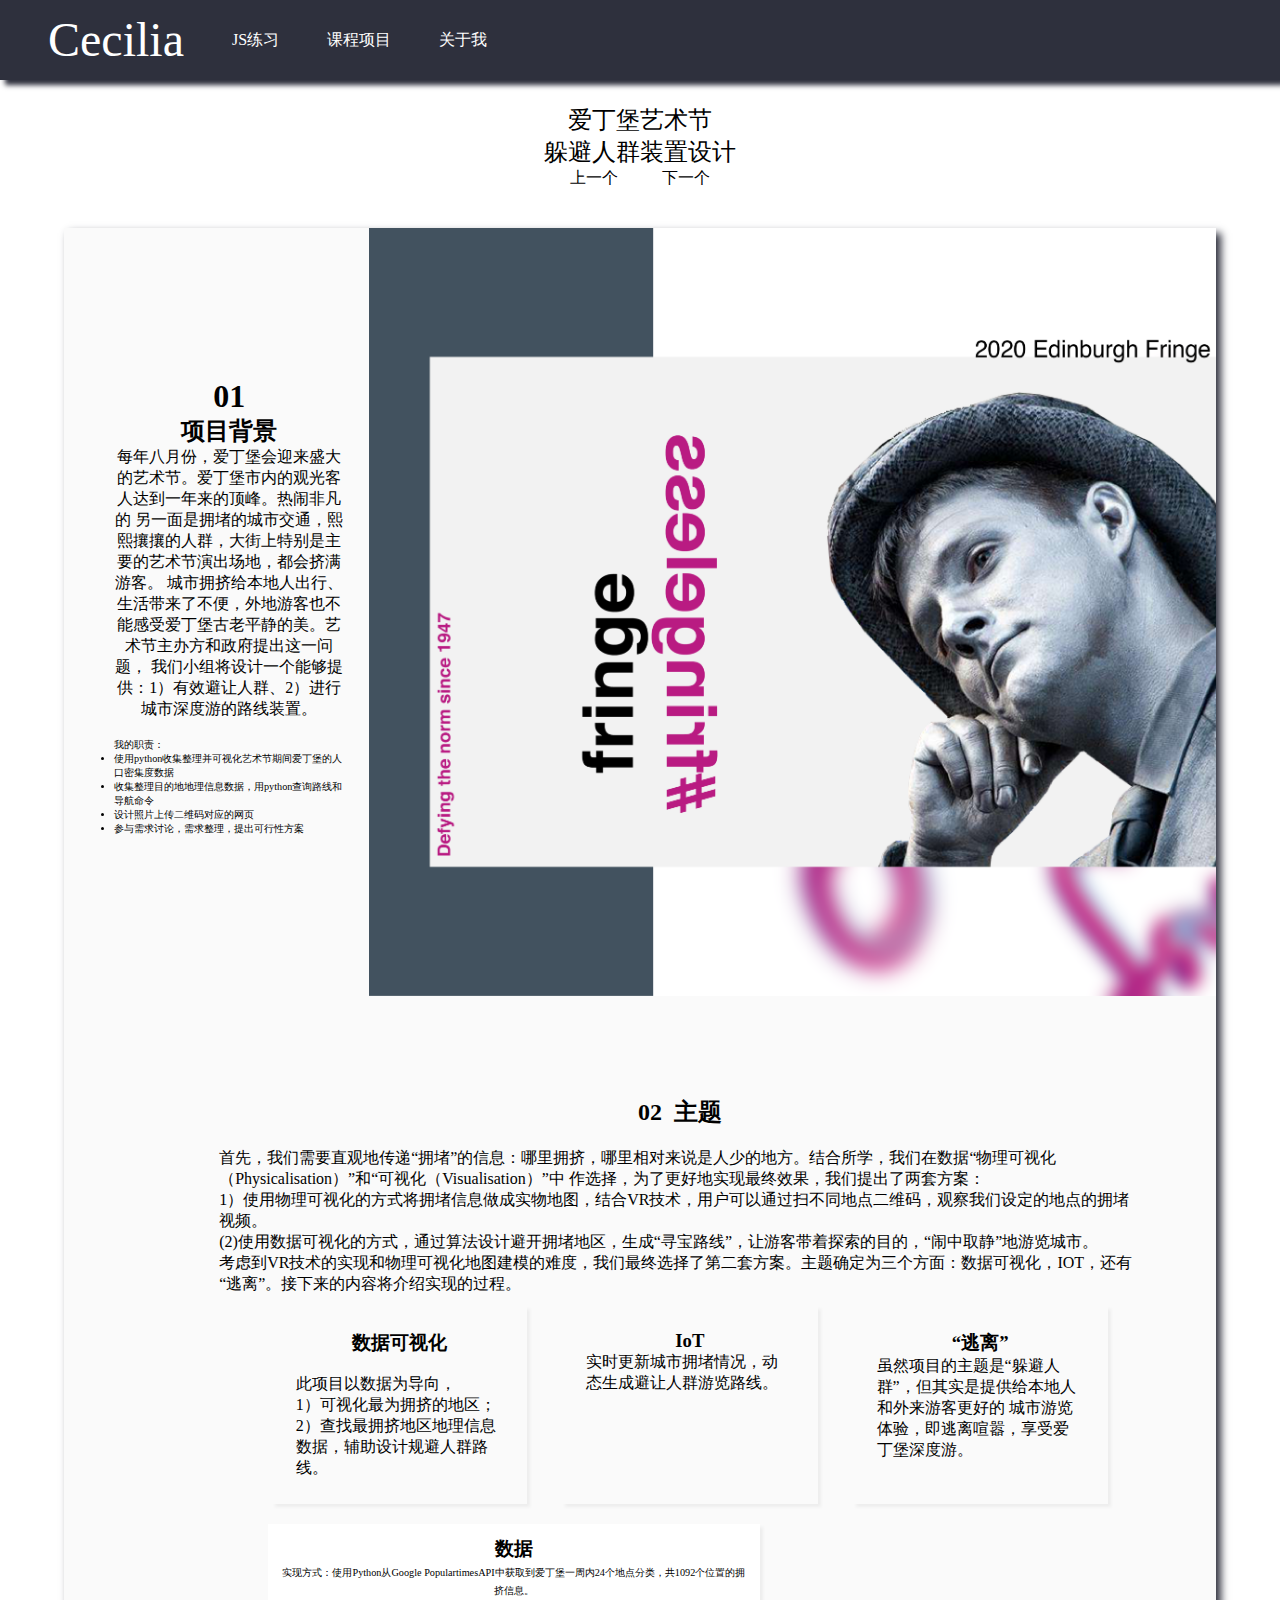
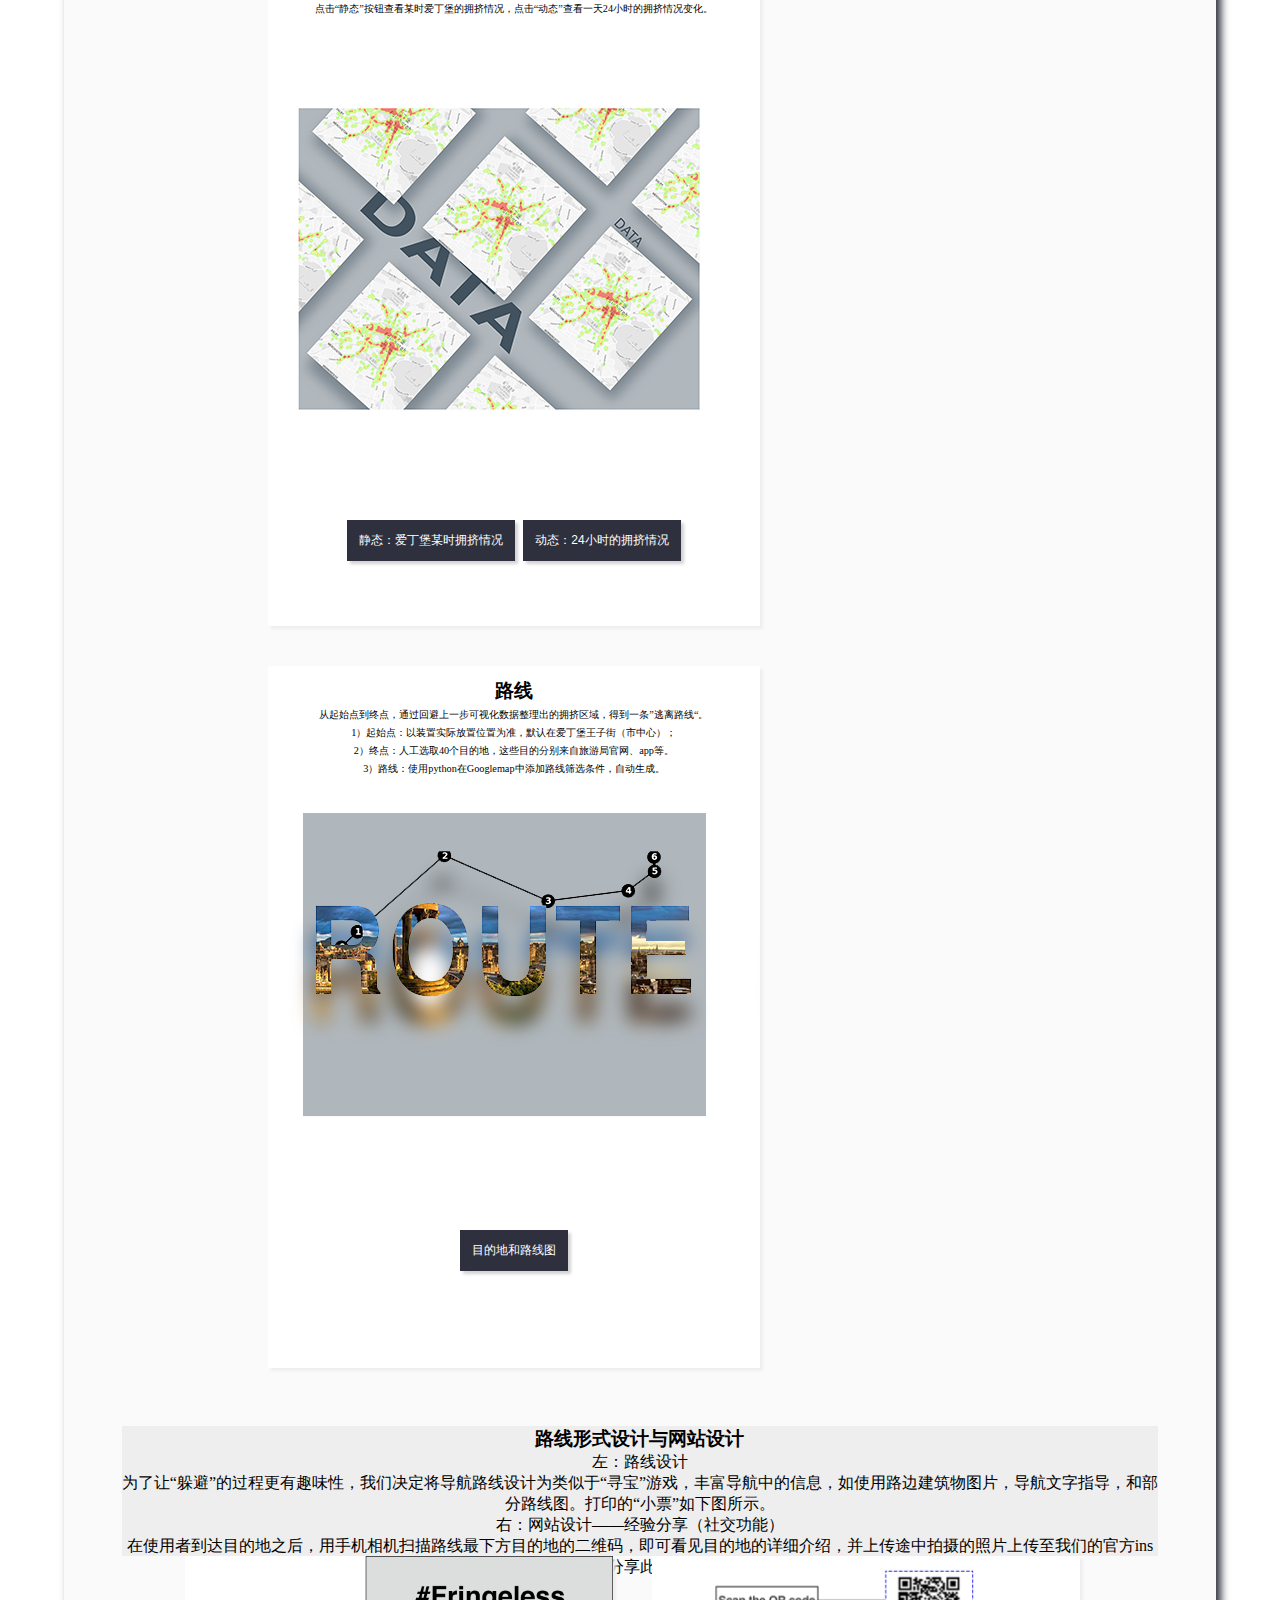
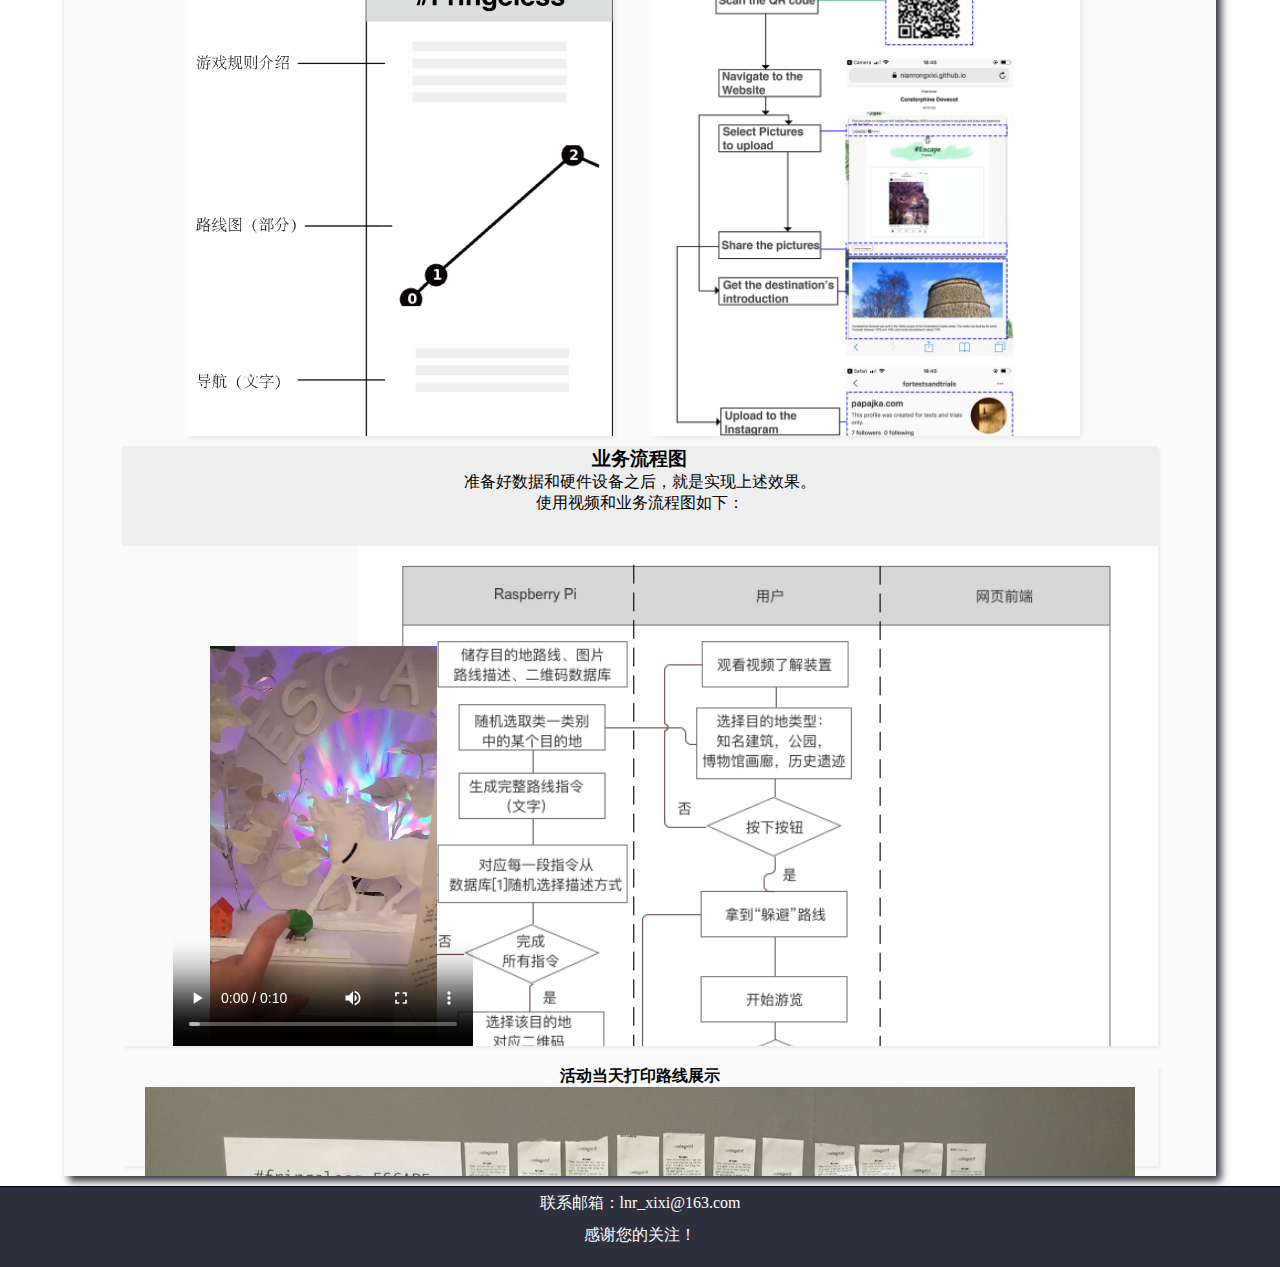
<file: project2.html>
<!DOCTYPE html>
<html lang="en">

<head>
    <meta charset="UTF-8">
    <meta name="viewport" content="width=device-width, initial-scale=1.0">
    <meta http-equiv="X-UA-Compatible" content="ie=edge">
    <title>web-Project2</title>
    <link rel="stylesheet" href="base.css">
    <script src="common.js"></script>
    <style>
        #project {
            position: relative;
            width: 400px;
            height: 100px;
            margin: 24px auto;
            text-align: center;
        }
        
        #project p {
            font-size: 24px;
        }
        
        #project a {
            margin: 20px;
        }
        
        #mainProject {
            width: 90%;
            overflow: scroll;
            margin: 10px auto;
            position: relative;
            background-color: #fafafa;
            /* height: 400%; */
            /* border: 1px solid black; */
            box-shadow: 5px 5px 8px #2e303d;
        }
        
        #firstIntro {
            width: 20%;
            height: 400px;
            position: relative;
            float: left;
            top: 150px;
            margin-left: 50px;
            /* font-size: 1vw; */
            text-align: center;
        }
        
        @media screen and (max-width: 1024px) {
            #mainProject {
                width: 990px;
            }
            #firstIntro {
                width: 900px;
                height: 250px;
                padding: 30px;
                text-align: center;
                /* border: 1px solid black; */
                box-shadow: 3px 3px 3px #2e303d;
                top: 0;
                margin-left: 0;
            }
        }
        
        #firstposter {
            width: 70%;
            height: 768px;
            margin-left: 25px;
            position: relative;
            /* top: -100px; */
            float: left;
        }
        
        #fringePoster img {
            position: relative;
            /* right: 0; */
            float: left;
        }
        
        #secondTech {
            width: 90%;
            height: 1700px;
            position: relative;
            float: left;
            margin: 10px 15%;
            overflow: scroll;
            /* border: 1px solid black; */
        }
        
        #theme {
            width: 80%;
            height: 200px;
            position: relative;
            float: left;
            text-align: left;
            padding: 40px;
            margin: 10px 10%;
        }
        
        #theme h2 {
            text-align: center;
            margin: 20px;
        }
        
        #secondTech button {
            background-color: #2e303d;
            border: none;
            color: white;
            padding: 12px 12px;
            text-align: center;
            text-decoration: none;
            display: inline-block;
            box-shadow: 3px 3px 3px lightgrey;
            font-size: 12px;
            margin: 4px 2px;
            /* BORDER-RADIUS: 10% 0 10% 0; */
            -webkit-transition-duration: 0.4s;
            transition-duration: 0.4s;
            cursor: pointer;
        }
        
        #secondTech button:hover {
            background-color: grey;
            color: white;
        }
        
        .keyword {
            width: 20%;
            height: 150px;
            position: relative;
            float: left;
            margin-left: 35px;
            box-shadow: 3px 3px 3px #eee;
            padding: 24px;
            text-align: left;
        }
        
        .keyword h3 {
            text-align: center;
        }
        
        .innerTech {
            width: 468px;
            height: 678px;
            position: relative;
            float: left;
            margin: 10px;
            margin: 20px 3%;
            box-shadow: 3px 3px 3px #eee;
            padding: 12px;
            text-align: center;
        }
        
        .innerTech span {
            font-size: 0.8vw;
            text-align: left;
        }
        /* .innerTech h3 {
            text-align: center;
        } */
        
        #innerOne {
            background-image: url(image/data.png);
        }
        
        #innerTwo {
            background-image: url(image/route.png);
        }
        
        #innerThree {
            background-image: url(image/button.png);
        }
        
        #innerFour {
            background-image: url(image/硬件.png);
        }
        
        #dataMore {
            width: 428px;
            height: 500px;
            margin: 0 auto;
            position: relative;
            /* border: 1px solid black; */
            overflow: scroll;
        }
        
        #dataMore ul {
            width: 428px;
            height: 450px;
            position: absolute;
            top: 0;
            overflow: scroll;
            z-index: 999;
        }
        
        #dataMore li {
            list-style: none;
            float: left;
        }
        
        #outer {
            width: 428px;
            height: 450px;
        }
        
        #route {
            width: 428px;
            height: 450px;
            /* border: 1px solid black; */
            background-color: white;
            display: none;
        }
        /*  */
        
        #routeDesign {
            width: 90%;
            height: 600px;
            position: relative;
            float: left;
            /* margin: 0 auto; */
            margin: 10px 5%;
            text-align: center;
        }
        
        #designHeader {
            width: 100%;
            height: 130px;
            background-color: #eee;
        }
        
        #outerDesign {
            width: 990px;
            height: 500px;
            position: relative;
            margin: 0 auto;
            /* border: 1px solid black; */
        }
        
        .innerDesign {
            width: 428px;
            height: 480px;
            position: relative;
            float: left;
            overflow: scroll;
            /* border: 1px solid black; */
            margin-left: 4%;
            box-shadow: 3px 3px 3px #eee;
        }
        
        #thirdBody {
            width: 90%;
            height: 600px;
            position: relative;
            float: left;
            box-shadow: 3px 3px 3px #eee;
            margin: 10px 5%;
            overflow: scroll;
        }
        
        #video {
            width: 300px;
            height: 400px;
            position: relative;
            left: 5%;
            top: 100px;
            /* border: 1px solid black; */
        }
        
        #visualizeData li {
            display: none;
            background-color: white;
            text-align: left;
            margin-top: 70px;
        }
        
        #flowchartHeader {
            width: 100%;
            height: 100px;
            text-align: center;
            position: relative;
            float: left;
            background-color: #eee;
            top: 0;
            z-index: 999;
        }
        
        #lastdef {
            width: 90%;
            height: 100px;
            text-align: center;
            position: relative;
            float: left;
            margin: 10px 5%;
            box-shadow: 3px 3px 3px #eee;
        }
    </style>
</head>

<body>
    <div class='header'>
        <ul id='head'>
            <li>
                <a href="index.html">
                    <p style="font-size:48px;">Cecilia</p>
                </a>
            </li>
            <li><a href="jsexsercise.html">JS练习</a></li>
            <!-- <li><a href="javascript:">设计作品</a></li> -->
            <li><a href="project1.html">课程项目</a></li>
            <li><a href="index.html">关于我</a></li>
        </ul>
    </div>
    <div id="smallheader">
        <div class='more'>
            <a href="javascript:"><img src="image/more.png"></a>
        </div>
        <div class='close'>
            <img src='image/close.png'>
        </div>
        <div class='portrait'>
            <a href="index.html"><img src="image/port.jpg"></a>
        </div>
        <div class='contact'>
            <a href="javascript:"><img src="image/contact.png"></a>
        </div>
        <div class='email'>
            <p>lnr_xixi@163.com</p>
        </div>
    </div>

    <div id='smallNav'>
        <ul>
            <li><a href="jsexsercise.html">JS练习</a></li>
            <!-- <li><a href="javascript:">设计作品</a></li> -->
            <li><a href="project1.html">课程项目</a></li>
            <li><a href="index.html">关于我</a></li>
        </ul>
    </div>
    <div id='project'>
        <p>爱丁堡艺术节</br>躲避人群装置设计</p>
        <a href="project1.html" style="color:black">上一个</a>
        <a href="project3.html" style="color:black">下一个</a>
    </div>
    <div id='mainProject'>
        <div id='firstIntro'>
            <h1>01</h1>
            <h2>项目背景</h2>
            <span>每年八月份，爱丁堡会迎来盛大的艺术节。爱丁堡市内的观光客人达到一年来的顶峰。热闹非凡的
                另一面是拥堵的城市交通，熙熙攘攘的人群，大街上特别是主要的艺术节演出场地，都会挤满游客。
                城市拥挤给本地人出行、生活带来了不便，外地游客也不能感受爱丁堡古老平静的美。艺术节主办方和政府提出这一问题，
                我们小组将设计一个能够提供：1）有效避让人群、2）进行城市深度游的路线装置。
            </span>
            </br>
            </br>
            <ul style="text-align:left;font-size:0.8vw">
                我的职责：
                <li>使用python收集整理并可视化艺术节期间爱丁堡的人口密集度数据</li>
                <li>收集整理目的地地理信息数据，用python查询路线和导航命令</li>
                <li>设计照片上传二维码对应的网页</li>
                <li>参与需求讨论，需求整理，提出可行性方案</li>
            </ul>
        </div>
        <div id='firstposter'>
            <img src="image/fringelessPos.png" style="width:990px;height:768px;">
        </div>
        <div id="theme">

            <h2 style="margin-top:50px;">02&nbsp;&nbsp;主题</h2>
            <span>首先，我们需要直观地传递“拥堵”的信息：哪里拥挤，哪里相对来说是人少的地方。结合所学，我们在数据“物理可视化（Physicalisation）”和“可视化（Visualisation）”中
                作选择，为了更好地实现最终效果，我们提出了两套方案：</br>1）使用物理可视化的方式将拥堵信息做成实物地图，结合VR技术，用户可以通过扫不同地点二维码，观察我们设定的地点的拥堵视频。
            </br>(2)使用数据可视化的方式，通过算法设计避开拥堵地区，生成“寻宝路线”，让游客带着探索的目的，“闹中取静”地游览城市。
        </br>考虑到VR技术的实现和物理可视化地图建模的难度，我们最终选择了第二套方案。主题确定为三个方面：数据可视化，IOT，还有“逃离”。接下来的内容将介绍实现的过程。

            </span>
        </div>
        <div id='secondTech'>
            <div class='keyword'>
                <h3>数据可视化</h3>
                </br>
                <span>
                    此项目以数据为导向，</br>1）可视化最为拥挤的地区；
                </br> 2）查找最拥挤地区地理信息数据，辅助设计规避人群路线。
            
                </span>
            </div>
            <div class='keyword'>
                <h3>IoT</h3>
                <span>实时更新城市拥堵情况，动态生成避让人群游览路线。</span>
            </div>
            <div class='keyword'>
                <h3>“逃离”</h3>
                <sapn>虽然项目的主题是“躲避人群”，但其实是提供给本地人和外来游客更好的 城市游览体验，即逃离喧嚣，享受爱丁堡深度游。
                </sapn>
            </div>
            <!--  -->
            <div class='innerTech' id='innerOne'>
                <h3>数据</h3>

                <span>
                    实现方式：使用Python从Google PopulartimesAPI中获取到爱丁堡一周内24个地点分类，共1092个位置的拥挤信息。
                </br>点击“静态”按钮查看某时爱丁堡的拥挤情况，点击“动态”查看一天24小时的拥挤情况变化。
              
                </span>
                <div id="dataMore">
                    <ul id="visualizeData">
                        <li>
                            <img src="image/heatMap.png" style="width:428px;">
                            </br>
                            <span>数据：</br>1）爱丁堡城市地图：OpenStreetMap(上界限：55.963719, -3.22949；下界限：55.932490, -3.149196);
                            </br>2）寻找某时“可逃离”区域：可视化1092个数据的某时刻（例上午9点），即找出最有可能拥堵的区域的地理信息（即经度纬度）。
                            </span>
                        </li>
                        <li>

                            <video src='image/contour.mp4' controls='controls' style='width:428px;'>
                            </video>
                            </br>

                            <span>
                                 一天内人口密度变动：</br>1）Google populartimes API 获取24类地点（共1092个地点）一周的数据;
                            </br> 2）使用Matlab对数据处理：平均每天每时人口密度；
                            </br> 3）使用plotly中等降雨线图可视化拥挤情况.
                            </span>

                        </li>
                    </ul>
                </div>
                <button id='staticData'>静态：爱丁堡某时拥挤情况</button>
                <button id='activeData'>动态：24小时的拥挤情况</button>

            </div>
            <div class='innerTech' id='innerTwo'>
                <h3>路线</h3>
                <span>
                    从起始点到终点，通过回避上一步可视化数据整理出的拥挤区域，得到一条”逃离路线“。
                </br>1）起始点：以装置实际放置位置为准，默认在爱丁堡王子街（市中心）；
                </br>2）终点：人工选取40个目的地，这些目的分别来自旅游局官网、app等。
                 </br>3）路线：使用python在Googlemap中添加路线筛选条件，自动生成。
                </span>
                <div id='outer'>
                    <div id="route">
                        <h4>所有目的地</h4>
                        <img src="image/destinations.png" style="width:428px;">
                        <h4>导航路线</h4>
                        <img src="image/luxian.png" style="width:428px;">
                    </div>
                </div>
                <button id="routeBtn">目的地和路线图</button>
            </div>
            <div class='innerTech' id='innerThree'>
                <h3>目的地类型</h3>
                <span>经过筛选，共找找出40个地点，分为四大类：</br>1）历史遗迹；2）绿地（公园）；3）特色建筑；4）画廊博物馆
                </br>将四类目的地分别用四个按钮表示；
                </span>
            </div>
            <div class='innerTech' id='innerFour'>
                <h3>硬件</h3>
                <span>1）使用Raspberry Pi进行数据储存和实时生成路线； </br>2）使用热敏打印机实现路线打印。</span>
            </div>

        </div>
        <div id="routeDesign">
            <div id="designHeader">
                <h3>路线形式设计与网站设计</h3>
                <span>
                    左：路线设计
                </br>为了让“躲避”的过程更有趣味性，我们决定将导航路线设计为类似于“寻宝”游戏，丰富导航中的信息，如使用路边建筑物图片，导航文字指导，和部分路线图。打印的“小票”如下图所示。
            </br>右：网站设计——经验分享（社交功能）
        </br>在使用者到达目的地之后，用手机相机扫描路线最下方目的地的二维码，即可看见目的地的详细介绍，并上传途中拍摄的照片上传至我们的官方ins首页，查看／分享此次的寻宝游戏。
                </span>
            </div>
            <div id="outerDesign">
                <div class="innerDesign">
                    <img src="image/recipe.png" style="width:428px;">
                </div>
                <div class="innerDesign">
                    <img src="image/barcode.png" style="width:428px;">
                </div>
            </div>
        </div>
        <div id='thirdBody'>
            <div id='flowchartHeader'>
                <h3>业务流程图</h3>
                <span>准备好数据和硬件设备之后，就是实现上述效果。
                </br>使用视频和业务流程图如下：
                </span>
            </div>
            <img src='image/fringe业务流程图.png' style='position:absolute; right:0;width:800px;top:100px;'>

            <div id='video'>
                <video src='image/printRoute.mp4' controls='controls' style='width:300px; height:400px;'></video>

            </div>
        </div>
        <div id="barcode"></div>

        <div id='lastdef'>
            <h4>活动当天打印路线展示</h4>
            <img src="image/allRecipt.jpeg" style="width:990px;position:relative">
        </div>
    </div>


    <div id='footer'>
        <p style="color:white">联系邮箱：lnr_xixi@163.com
            </br>感谢您的关注！
        </p>
    </div>

    <script>
        var visualizeData = document.getElementById('visualizeData');
        // var visLis = visualizeData.querySelectorAll('li');
        var staticData = document.querySelector('#staticData');
        var activeData = document.getElementById('activeData');
        var flag = 0;

        staticData.addEventListener('click', function() {
            if (flag == 0) {
                visualizeData.children[0].style.display = 'block';

                staticData.innerHTML = '再次点击关闭';
                flag = 1;
            } else {
                visualizeData.children[0].style.display = 'none';
                staticData.innerHTML = '静态：爱丁堡某时拥挤情况';
                flag = 0;
            }

        });
        var flag1 = 0;
        activeData.addEventListener('click', function() {
            if (flag1 == 0) {
                visualizeData.children[1].style.display = 'block';

                activeData.innerHTML = '再次点击关闭';
                flag1 = 1;

            } else {
                visualizeData.children[1].style.display = 'none';
                activeData.innerHTML = '动态：24小时的拥挤情况';
                flag1 = 0;
            }

        });

        var routeBtn = document.querySelector('#routeBtn');
        var route = document.querySelector('#route');
        var flag2 = 0;
        routeBtn.addEventListener('click', function() {
            if (flag2 == 0) {
                route.style.display = 'block';
                routeBtn.innerHTML = "关闭";
                flag2 = 1;
            } else {
                route.style.display = 'none';
                routeBtn.innerHTML = "目的地和路线图";
                flag2 = 0;
            }
        });
    </script>

</body>

</html>
</file>
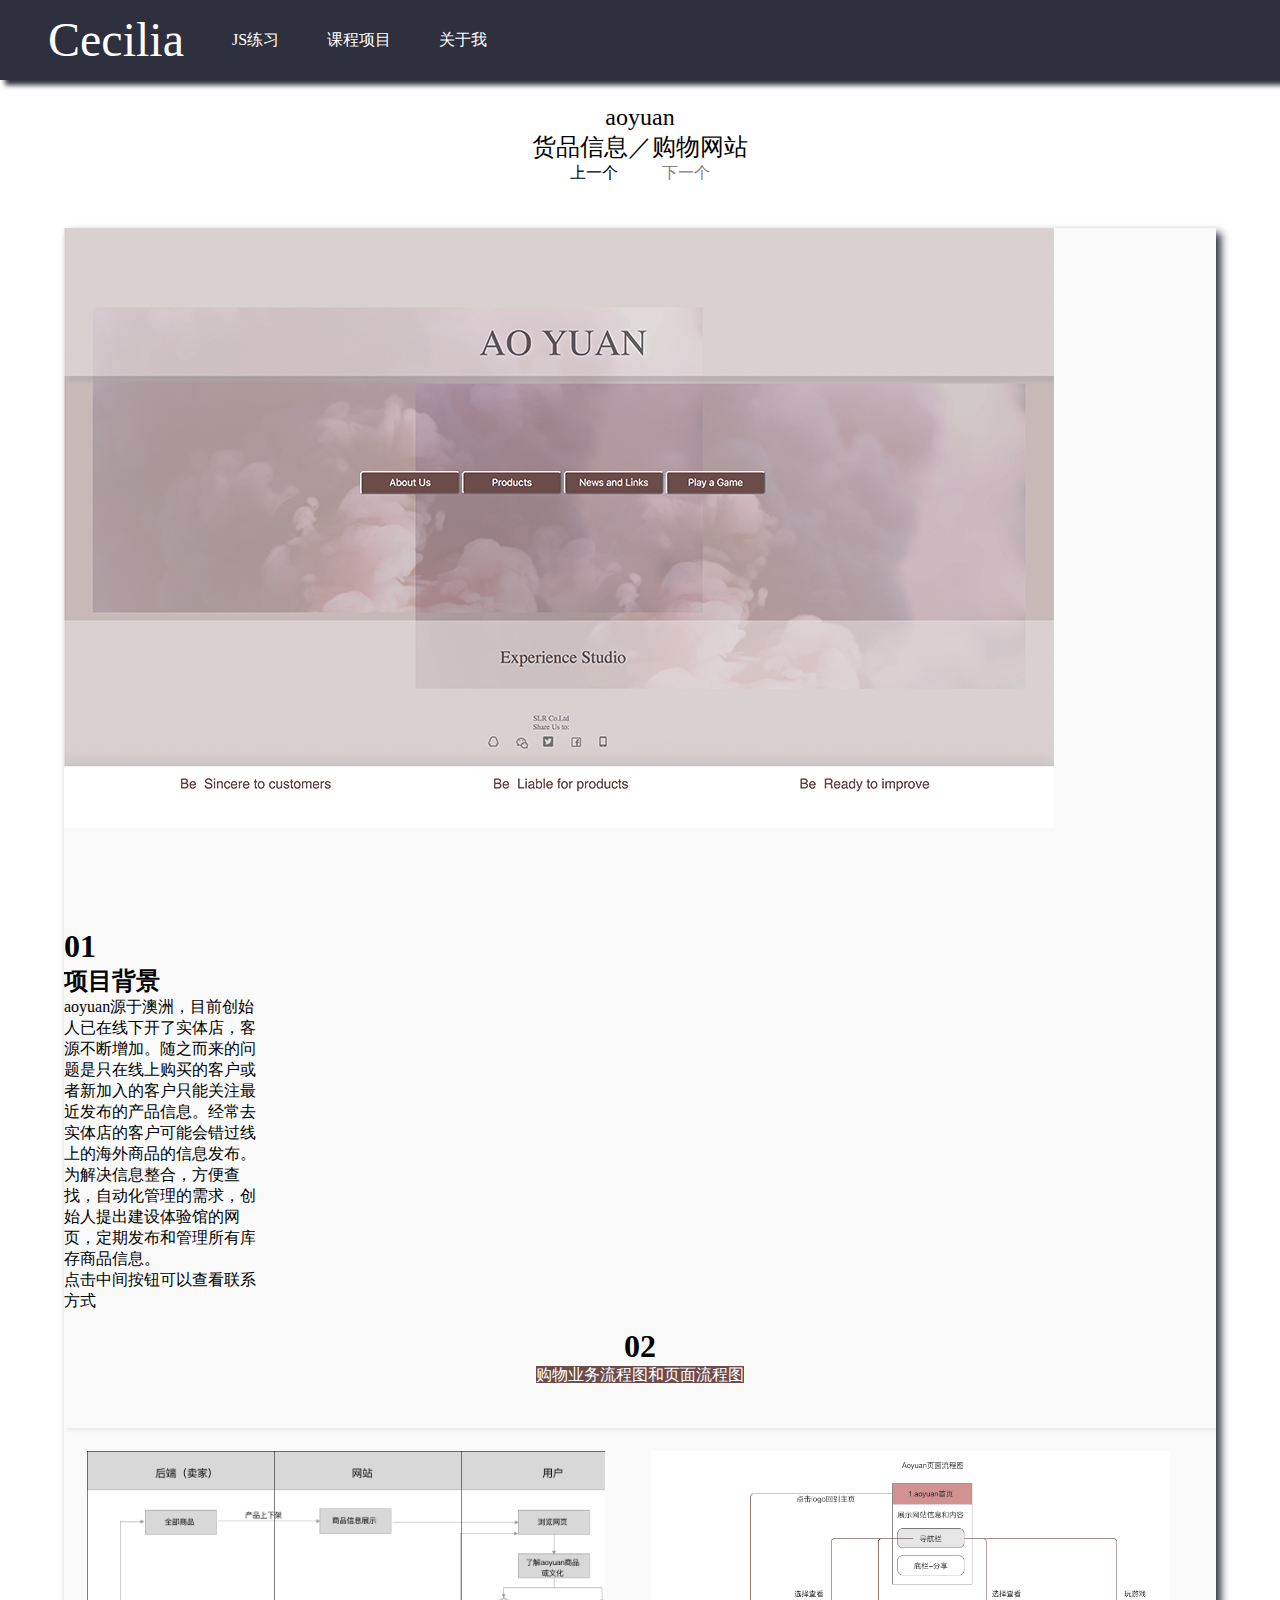
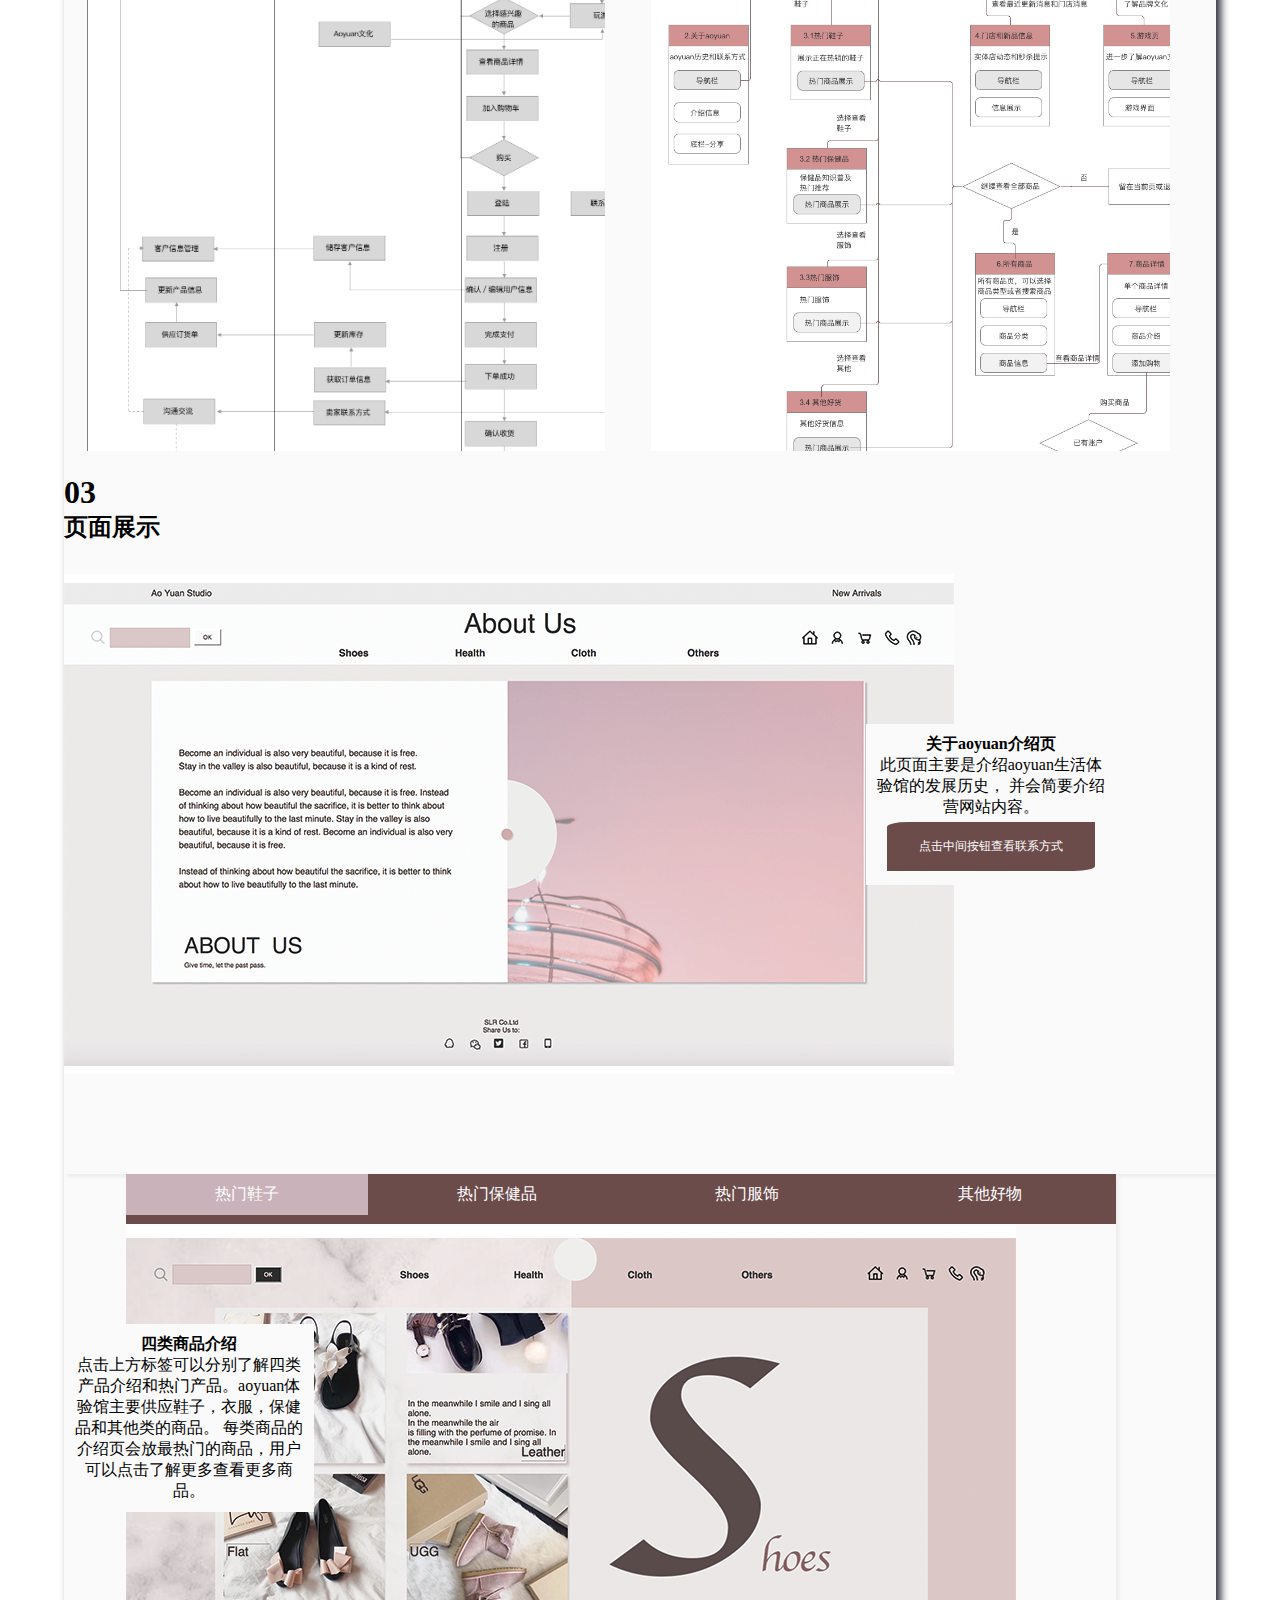
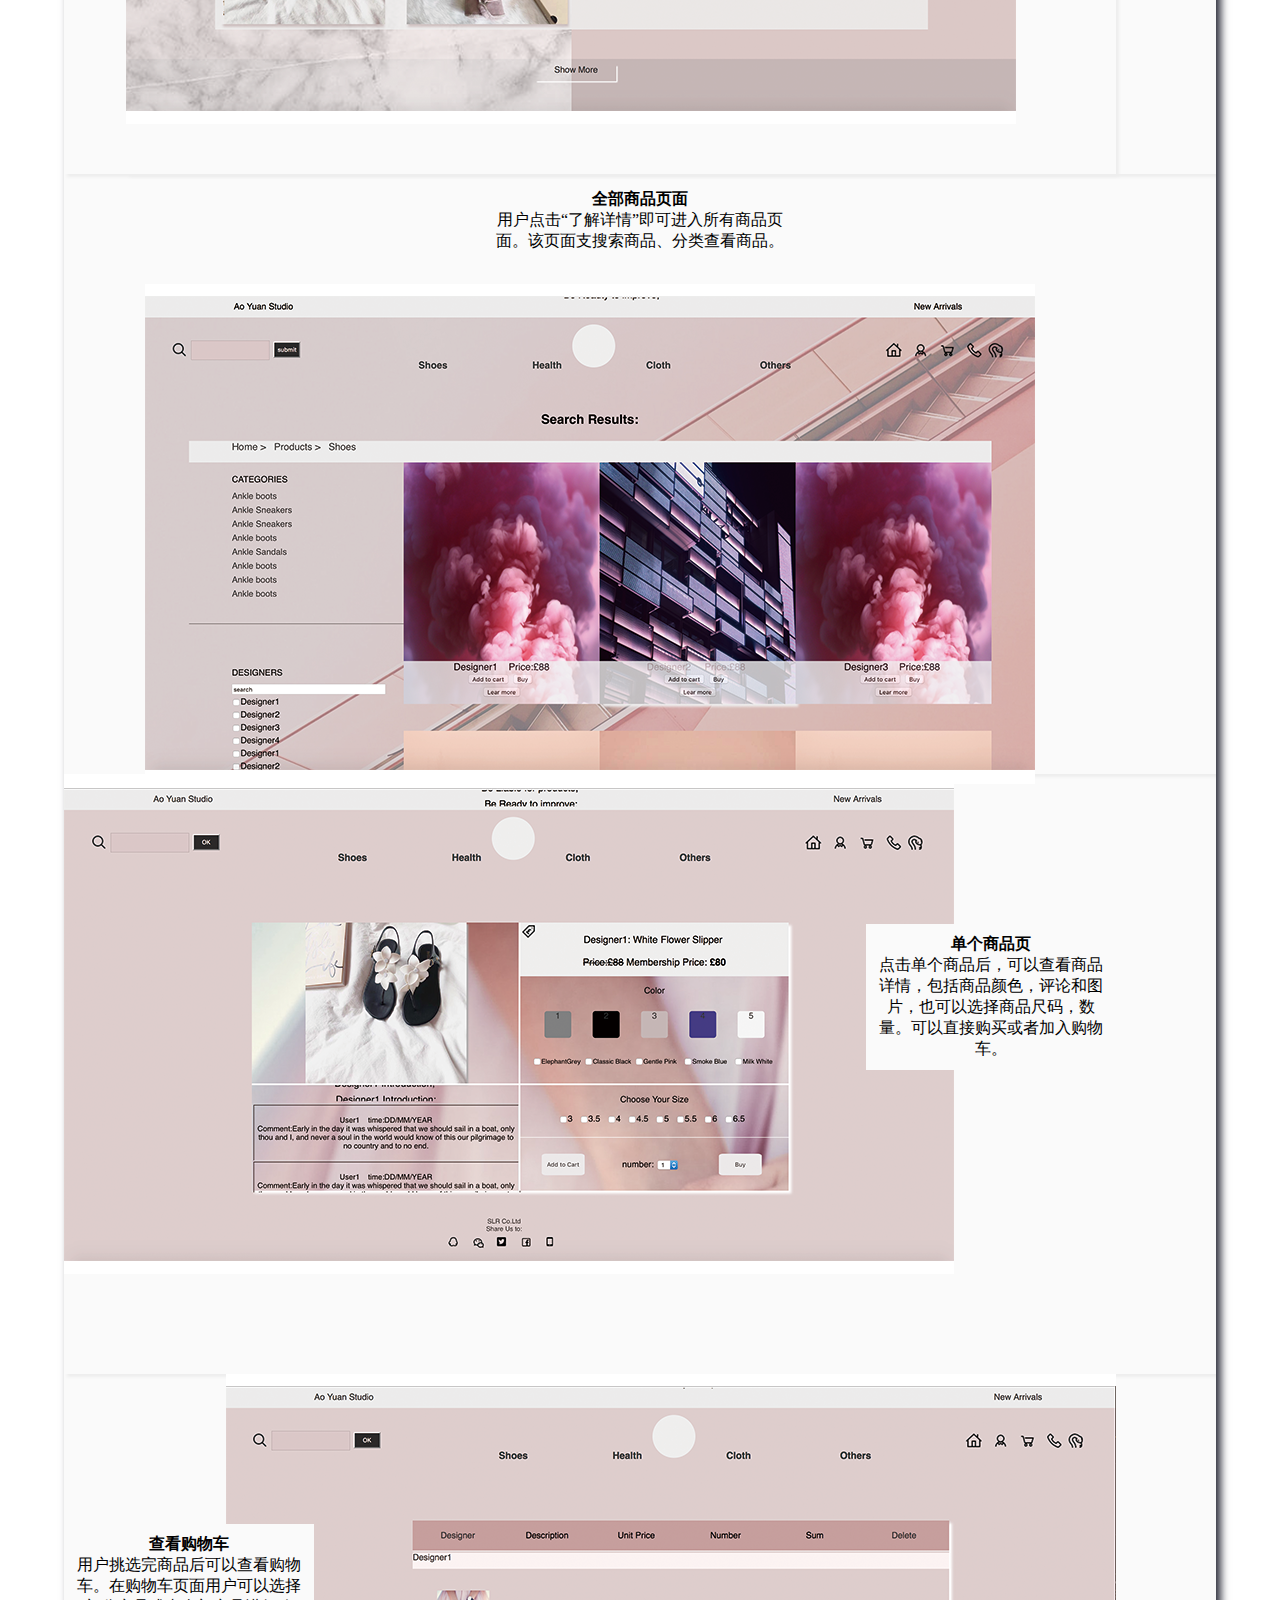
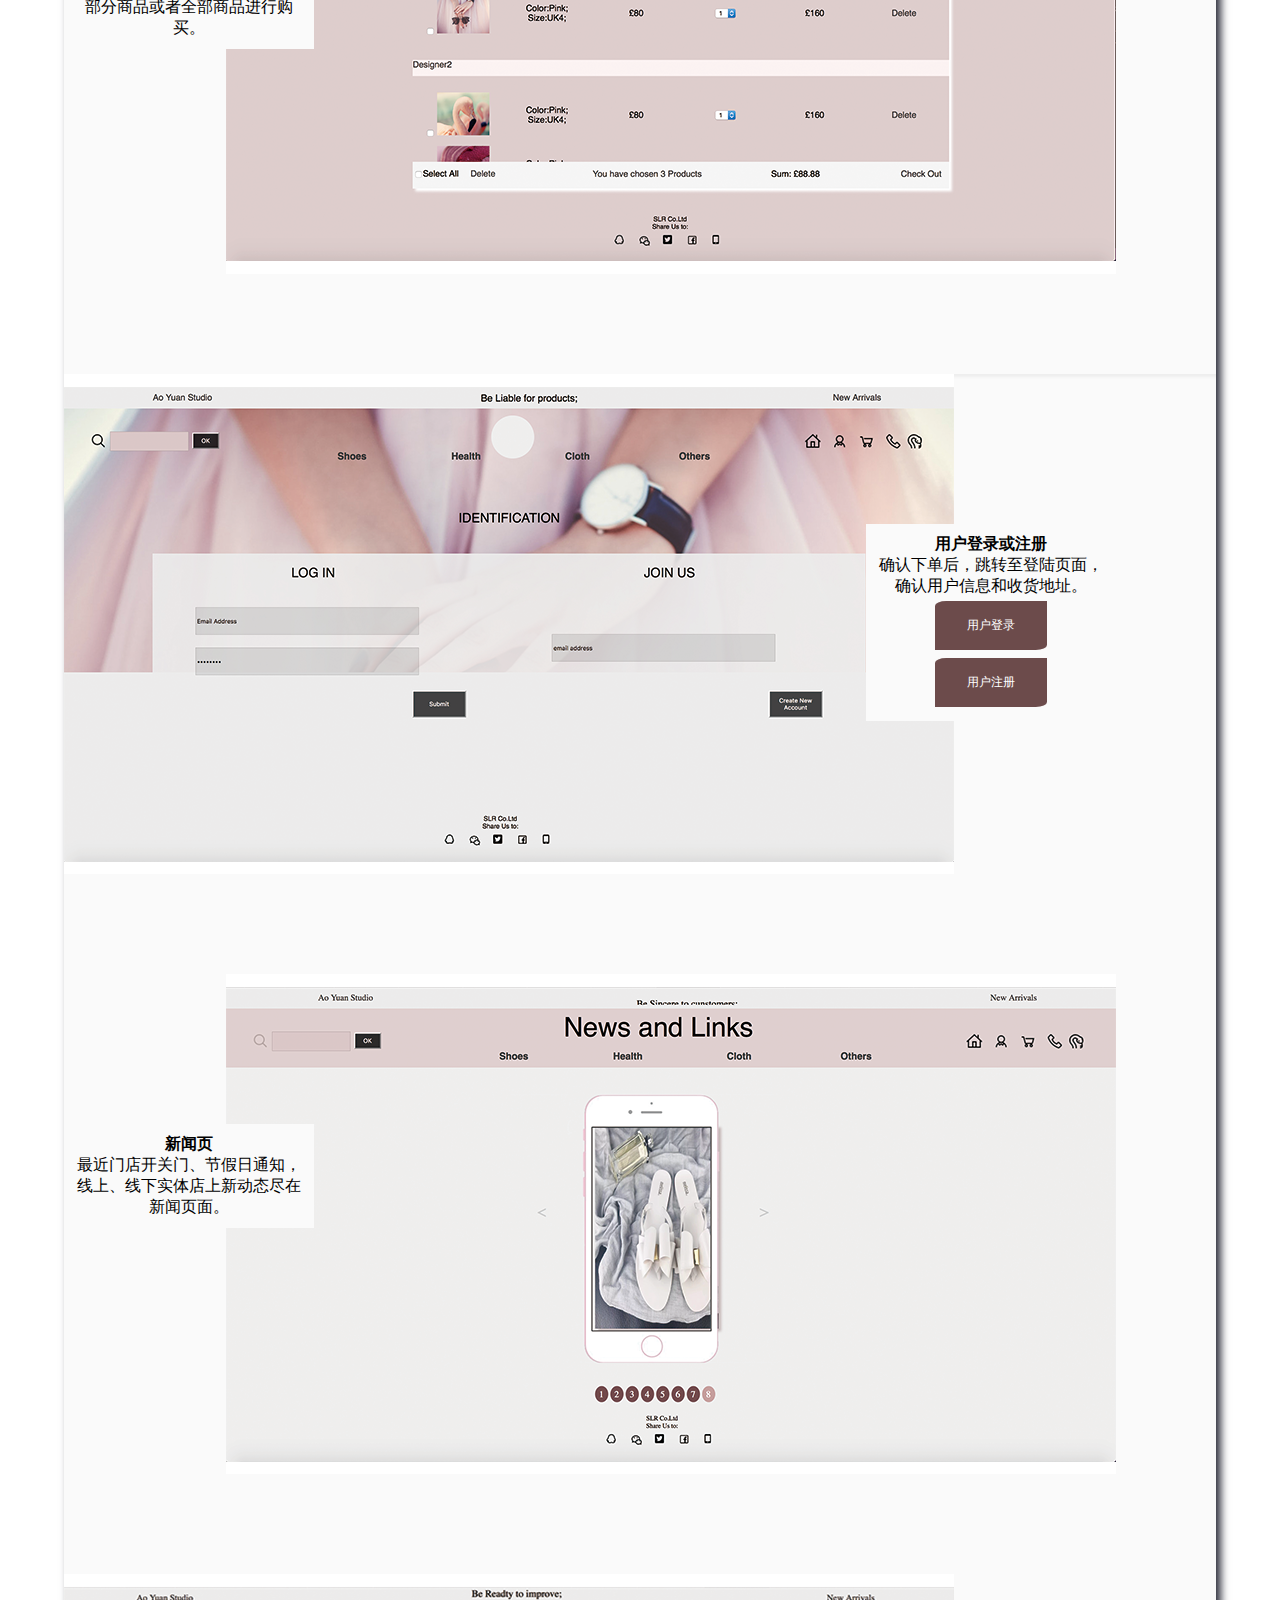
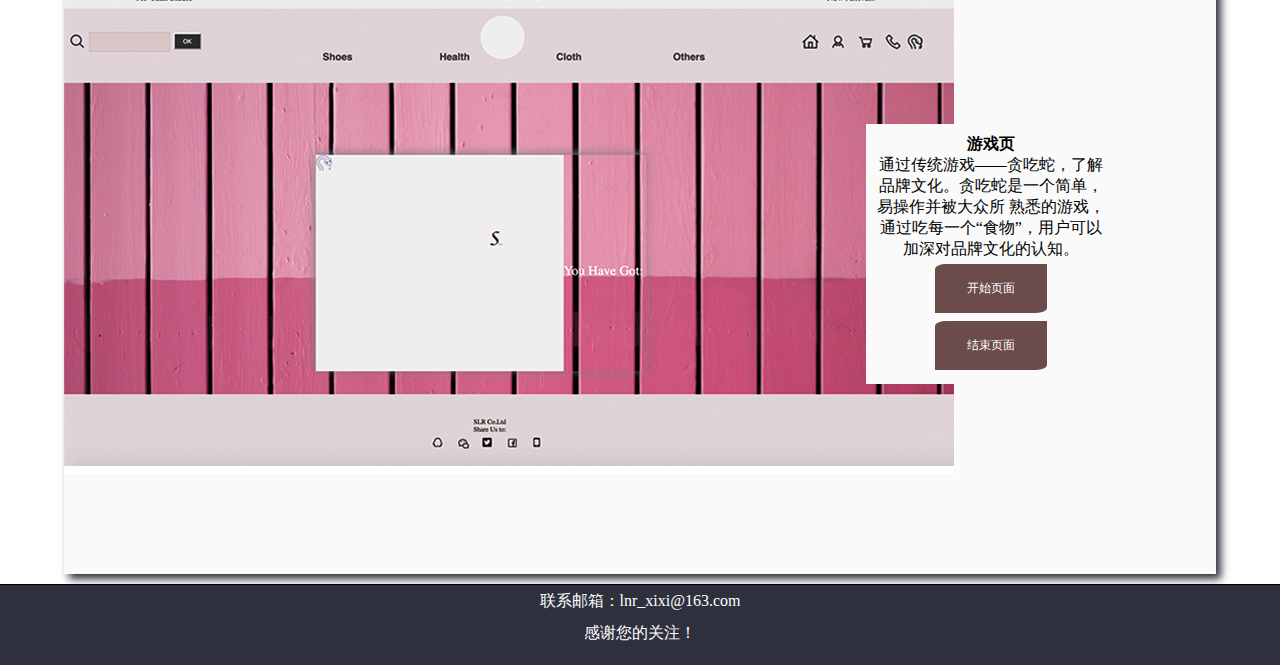
<file: project3.html>
<!DOCTYPE html>
<html lang="en">

<head>
    <meta charset="UTF-8">
    <meta name="viewport" content="width=device-width, initial-scale=1.0">
    <meta http-equiv="X-UA-Compatible" content="ie=edge">
    <title>web-Project3</title>
    <link rel="stylesheet" href="base.css">
    <script src="common.js"></script>
    <style>
        #project {
            position: relative;
            width: 400px;
            height: 100px;
            margin: 24px auto;
            text-align: center;
        }
        
        #project p {
            font-size: 24px;
        }
        
        #project a {
            margin: 20px;
        }
        
        #mainProject {
            width: 90%;
            overflow: scroll;
            margin: 10px auto;
            position: relative;
            background-color: #fafafa;
            /* height: 400%; */
            /* border: 1px solid black; */
            box-shadow: 5px 5px 8px #2e303d;
        }
        
        #introAoyuan {
            width: 1024px;
            height: 600px;
            position: relative;
            float: left;
            /* border: 1px solid black; */
        }
        
        #aoyuanText {
            width: 200px;
            height: 400px;
            margin-top: 100px;
            position: relative;
            float: left;
            /* border: 1px solid black; */
            word-break: normal;
        }
        
        @media screen and (max-width: 1224px) {
            #mainProject {
                width: 990px;
            }
            #aoyuanText {
                width: 990px;
                height: 200px;
                text-align: center;
                /* border: 1px solid black; */
                box-shadow: 3px 3px 3px #eee;
                top: 0;
                margin: 0;
            }
        }
        
        #secondName {
            width: 100%;
            height: 100px;
            position: relative;
            float: left;
            box-shadow: 3px 3px 3px #eee;
            text-align: center;
        }
        
        .secondchart {
            width: 45%;
            height: 600px;
            overflow: scroll;
            position: relative;
            float: left;
            /* border: 1px solid black; */
            margin: 2%;
        }
        
        #thirdTitile {
            width: 100%;
            height: 100px;
            position: relative;
            float: left;
        }
        
        #thirdPage {
            width: 100%;
            height: 600px;
            position: relative;
            float: left;
            /* border: 1px solid black; */
            box-shadow: 3px 3px 3px #eee;
        }
        
        .aboutRight {
            position: absolute;
            top: 0;
            right: 100px;
            width: 20%;
            margin-top: 150px;
            text-align: center;
            background-color: #fafafa;
            padding: 10px;
            /* border: 1px solid black;
            box-shadow: 3px 3px 3px #eee; */
        }
        
        button {
            background-color: #6c4b4b;
            border: none;
            color: white;
            padding: 16px 32px;
            text-align: center;
            text-decoration: none;
            display: inline-block;
            font-size: 12px;
            margin: 4px 2px;
            BORDER-RADIUS: 10% 0 10% 0;
            -webkit-transition-duration: 0.4s;
            transition-duration: 0.4s;
            cursor: pointer;
        }
        
        button:hover {
            background-color: #c9b2ba;
            color: white;
        }
        
        #forthPage {
            width: 100%;
            height: 600px;
            position: relative;
            float: left;
            /* border: 1px solid black; */
            box-shadow: 3px 3px 3px #eee;
        }
        
        #forthProduct {
            width: 990px;
            height: 600px;
            position: absolute;
            right: 100px;
            /* border: 1px solid black; */
            box-shadow: 3px 3px 3px #eee;
            margin: 0 auto;
        }
        
        #pageHead {
            width: 990px;
        }
        
        .pageAbout {
            position: relative;
            float: left;
            top: 0;
            left: 0;
            width: 20%;
            margin-top: 150px;
            text-align: center;
            z-index: 999;
            background-color: #fafafa;
            padding: 10px;
            /* border: 1px solid black; */
            /* box-shadow: 3px 3px 3px #eee; */
        }
        
        #pageHeadUl {
            background-color: #6c4b4b;
            height: 50px;
        }
        
        #pageHeadUl li {
            list-style: none;
            position: relative;
            top: 0;
            float: left;
            padding: 10px 9%;
            cursor: pointer;
            color: white;
        }
        /* #pageHeadUl li:hover {
            background-color: #c9b2ba;
            color: white;
        } */
        
        .current {
            background-color: #c9b2ba;
            color: white;
        }
        
        .item {
            width: 990px;
            height: 500px;
            position: relative;
            /* border: 1px solid black; */
            float: left;
            /* margin: 0 auto; */
            top: 0;
        }
        
        #fifthPage {
            width: 100%;
            height: 600px;
            position: relative;
            float: left;
            box-shadow: 3px 3px 3px #eee;
        }
        
        #sixthPage {
            width: 100%;
            height: 600px;
            position: relative;
            float: left;
            box-shadow: 3px 3px 3px #eee;
        }
        
        #seventhCart {
            width: 100%;
            height: 600px;
            position: relative;
            float: left;
            box-shadow: 3px 3px 3px #eee;
        }
        
        #eighthLogin {
            width: 100%;
            height: 600px;
            position: relative;
            float: left;
        }
        
        #ninthNews {
            width: 100%;
            height: 600px;
            position: relative;
            float: left;
        }
        
        #tenthGame {
            width: 100%;
            height: 600px;
            position: relative;
            float: left;
        }
    </style>
</head>

<body>
    <div class='header'>
        <ul id='head'>
            <li>
                <a href="index.html">
                    <p style="font-size:48px;">Cecilia</p>
                </a>
            </li>
            <li><a href="jsexsercise.html">JS练习</a></li>
            <!-- <li><a href="javascript:">设计作品</a></li> -->
            <li><a href="project1.html">课程项目</a></li>
            <li><a href="index.html">关于我</a></li>
        </ul>
    </div>
    <div id="smallheader">
        <div class='more'>
            <a href="javascript:"><img src="image/more.png"></a>
        </div>
        <div class='close'>
            <img src='image/close.png'>
        </div>
        <div class='portrait'>
            <a href="index.html"><img src="image/port.jpg"></a>
        </div>
        <div class='contact'>
            <a href="javascript:"><img src="image/contact.png"></a>
        </div>
        <div class='email'>
            <p>lnr_xixi@163.com</p>
        </div>
    </div>

    <div id='smallNav'>
        <ul>
            <li><a href="jsexsercise.html">JS练习</a></li>
            <!-- <li><a href="javascript:">设计作品</a></li> -->
            <li><a href="project1.html">课程项目</a></li>
            <li><a href="index.html">关于我</a></li>
        </ul>
    </div>
    <div id='project'>
        <p>aoyuan </br>货品信息／购物网站</p>
        <a href="project2.html" style="color:black">上一个</a>
        <a href="javascript:" style="color:grey">下一个</a>
    </div>
    <div id='mainProject'>
        <!-- 项目背景，功能流程图，页面流程图，低保真 各个页面展示 -->
        <div id="introAoyuan">
            <img src="image/aoyuanHome.png">
        </div>
        <div id="aoyuanText">
            <h1>01</h1>
            <h2>项目背景</h2>
            <span>aoyuan源于澳洲，目前创始人已在线下开了实体店，客源不断增加。随之而来的问题是只在线上购买的客户或者新加入的客户只能关注最近发布的产品信息。经常去实体店的客户可能会错过线上的海外商品的信息发布。
                为解决信息整合，方便查找，自动化管理的需求，创始人提出建设体验馆的网页，定期发布和管理所有库存商品信息。
            </br>
            点击中间按钮可以查看联系方式
            </span>
        </div>
        <div id='secondName'>
            <h1>02</h1>
            <span style="background-color:#6d4c4c; color:white;">购物业务流程图和页面流程图</span>
        </div>
        <div id="flowchartLeft" class="secondchart">
            <img src="image/aoyuan业务流程图.png" style="width:562px;margin:0 auto;">
        </div>
        <div id="flowchartRight" class='secondchart'>
            <img src="image/页面流程图.png" style="width:562px;margin:0 auto;">
        </div>
        <div id='thirdTitile'>
            <h1>03</h1>
            <h2>页面展示</h2>
        </div>
        <div id='thirdPage'>
            <img src="image/aboutUs.png">
            <div class="aboutRight">
                <h4>关于aoyuan介绍页</h4>
                <span>此页面主要是介绍aoyuan生活体验馆的发展历史，
                    并会简要介绍营网站内容。
                </span></br>
                <button id="clicktoContact">点击中间按钮查看联系方式</button>
            </div>
        </div>

        <div id="forthPage">
            <div class="pageAbout">
                <h4>四类商品介绍</h4>
                <span>点击上方标签可以分别了解四类产品介绍和热门产品。aoyuan体验馆主要供应鞋子，衣服，保健品和其他类的商品。
                            每类商品的介绍页会放最热门的商品，用户可以点击了解更多查看更多商品。
                </span>
            </div>
            <div id="forthProduct">
                <div id="pageHead">
                    <ul id="pageHeadUl">
                        <li class="current">热门鞋子</li>
                        <li class="">热门保健品</li>
                        <li class="">热门服饰</li>
                        <li class="">其他好物</li>
                    </ul>
                </div>
                <div id="pageBody">
                    <div class="item" style="display:block;">
                        <img src="image/shoesPage.png">
                    </div>
                    <div class="item" style="display:none;">
                        <img src="image/healthPage.png">
                    </div>
                    <div class="item" style="display:none;">
                        <img src="image/clothPage.png">
                    </div>
                    <div class="item" style="display:none;">
                        <img src="image/othersPage.png">
                    </div>
                </div>
            </div>
        </div>
        <div id="fifthPage">
            <div style="width:990px;position:relative;margin:0 auto;">
                <div style='width:300px;height:80px;margin:10px auto; text-align:center;padding:5px;'>
                    <h4>全部商品页面</h4>
                    <span>用户点击“了解详情”即可进入所有商品页面。该页面支搜索商品、分类查看商品。
                </div>
                <img src="image/全部商品.png">
            </div>
        </div>
        <div id="sixthPage">
            <img src="image/单个商品.png">
            <div class="aboutRight">
                <h4>单个商品页</h4>
                <span>
                    点击单个商品后，可以查看商品详情，包括商品颜色，评论和图片，也可以选择商品尺码，数量。可以直接购买或者加入购物车。
                </span></br>


                </div>
            </div>


            <div id="seventhCart">
                <div class="pageAbout">
                    <h4>查看购物车</h4>
                    用户挑选完商品后可以查看购物车。在购物车页面用户可以选择部分商品或者全部商品进行购买。
                </div>
                <img src="image/购物车.png" style="position:absolute;right:100px">
            </div>


            <div id="eighthLogin">
                <img src="image/登陆.png">
                <div class="aboutRight">
                    <h4>用户登录或注册</h4>
                    <span>确认下单后，跳转至登陆页面，确认用户信息和收货地址。</span></br>
                    <button id="logIn">用户登录</button>
                    <button id="register">用户注册</button>
                </div>
            </div>

            <div id="ninthNews">
                <div class="pageAbout">
                    <h4>新闻页</h4>
                    <span>最近门店开关门、节假日通知，线上、线下实体店上新动态尽在新闻页面。</span>
                </div>
                <img src='image/新闻.png' style="position:absolute; right:100px">
            </div>

            <div id="tenthGame">
                <img src="image/gamestart.png">
                <div class="aboutRight">
                    <h4>游戏页</h4>
                    <span>通过传统游戏——贪吃蛇，了解品牌文化。贪吃蛇是一个简单，易操作并被大众所
                        熟悉的游戏，通过吃每一个“食物”，用户可以加深对品牌文化的认知。
                    </span></br>
                    <button id="startGame">开始页面</button></br>
                    <button id="endGame">结束页面</button>
                </div>
            </div>

        </div>

        <div id='footer'>
            <p style="color:white">联系邮箱：lnr_xixi@163.com
                </br>感谢您的关注！
            </p>
        </div>
        <script>
            var clickContact = document.querySelector('#clicktoContact');
            var thirdPage = document.querySelector('#thirdPage');
            var homeimg = thirdPage.querySelector('img');
            var flag = 0;
            clicktoContact.addEventListener('click', function() {
                if (flag == 0) {
                    homeimg.src = 'image/aboutContact.png';
                    clickContact.innerHTML = '点击返回介绍';
                    flag = 1;
                } else {
                    homeimg.src = 'image/aboutUs.png';
                    clickContact.innerHTML = '点击中间按钮查看联系方式';
                    flag = 0;
                }

            })

            var pageHeadUl = document.querySelector('#pageHeadUl');
            var pageBody = document.querySelector('#pageBody');
            var pageLis = pageHeadUl.querySelectorAll('li');
            var item = document.querySelectorAll('.item');

            for (var i = 0; i < pageLis.length; i++) {
                pageLis[i].setAttribute('index', i);
                pageLis[i].addEventListener('click', function() {
                    for (var i = 0; i < pageLis.length; i++) {
                        pageLis[i].className = '';
                        item[i].style.display = 'none';
                    }
                    this.className = 'current';
                    //记得获取index
                    var index = this.getAttribute('index');
                    item[index].style.display = 'block';
                })
            }


            var eighthLogin = document.getElementById('eighthLogin');
            var userImg = eighthLogin.querySelector('img');
            var logIn = document.querySelector('#logIn');
            var register = document.querySelector('#register');


            logIn.addEventListener('click', function() {
                userImg.src = 'image/登陆.png';
            });
            register.addEventListener('click', function() {
                userImg.src = 'image/注册.png';
            });

            var tenthGame = document.getElementById('tenthGame');
            var gameimg = tenthGame.querySelector('img');
            var startGame = document.getElementById('startGame');
            var endGame = document.getElementById('endGame');

            startGame.addEventListener('click', function() {
                gameimg.src = 'image/gamestart.png';
            });
            endGame.addEventListener('click', function() {
                gameimg.src = 'image/gamefinish.png';
            });
        </script>
</body>

</html>
</file>
<file: base.css>
* {
    margin: 0;
    padding: 0;
}

a {
    text-decoration: none;
    color: white;
}

.header {
    top: 0;
    position: relative;
    height: 80px;
    /* border: 1px solid black; */
    background-color: #2E303D;
    /* text-align: bottom; */
    line-height: 2em;
    padding: 0 24px;
    z-index: 999;
    display: block;
    box-shadow: 5px 5px 5px #2E303D;
}

#smallheader {
    top: 0;
    position: relative;
    height: 80px;
    /* border: 1px solid black; */
    line-height: 2em;
    padding: 0 24px;
    z-index: 999;
    display: none;
    background-color: white;
    box-shadow: 5px 5px 5px #2E303D;
    /* background-color: white; */
}

@media screen and (max-width: 1230px) {
    #smallheader {
        display: block;
    }
    .header {
        display: none;
    }
}

.more {
    position: absolute;
    /* background-size: cover; */
    margin: 15px 48px;
    left: 0;
    width: 50px;
    height: 50px;
    z-index: 999;
    display: block;
    cursor: pointer;
}

.close {
    position: absolute;
    width: 40px;
    height: 40px;
    /* background-size: cover; */
    z-index: 999;
    left: 0;
    display: none;
    cursor: pointer;
    margin: 15px 48px;
}

.contact {
    position: absolute;
    background-size: cover;
    margin: 15px 48px;
    right: 0;
    top: 0;
    width: 50px;
    height: 50px;
    z-index: 999;
    /* background-color: pink; */
}

.email {
    position: absolute;
    right: 0px;
    top: 0;
    width: 200px;
    height: 50px;
    margin: 15px 48px;
    color: #2E303D;
    /* padding: 15px; */
    z-index: 998;
    display: none;
}

.email p {
    margin: 12px;
}

.portrait {
    width: 80px;
    height: 80px;
    position: relative;
    /* border: 1px solid black; */
    border-radius: 50%;
    overflow: hidden;
    margin: 0 auto;
    box-shadow: 5px 5px 5px #2E303D;
}

#head li {
    color: white;
    margin: 24px;
    /* border: 1px solid black; */
    display: inline-block;
    float: left;
    list-style: none;
}

#smallNav {
    width: 300px;
    position: absolute;
    top: 80px;
    display: none;
    box-shadow: 5px 5px 8px #2E303D;
    background-color: white;
    z-index: 999;
}

#smallNav li {
    /* display: block; */
    margin: auto 48px;
    color: #2E303D;
    padding: 10px;
    list-style: none;
    /* background: pink; */
    border-bottom: 1px solid #2E303D;
}

#smallNav a {
    text-decoration: none;
    color: #2E303D;
}


/* #rightbox {
    width: 50%;
    height: 100%;
    position: absolute;
    right: 0;
    background-color: #2E303D;
    z-index: 1;
} */

#footer {
    position: relative;
    bottom: 0px;
    height: 80px;
    width: 100%;
    border-top: 1px solid black;
    background-color: #2E303D;
    /* text-align: bottom; */
    line-height: 2em;
    /* padding: 0 24px; */
    z-index: 999;
    text-align: center;
}
</file>
